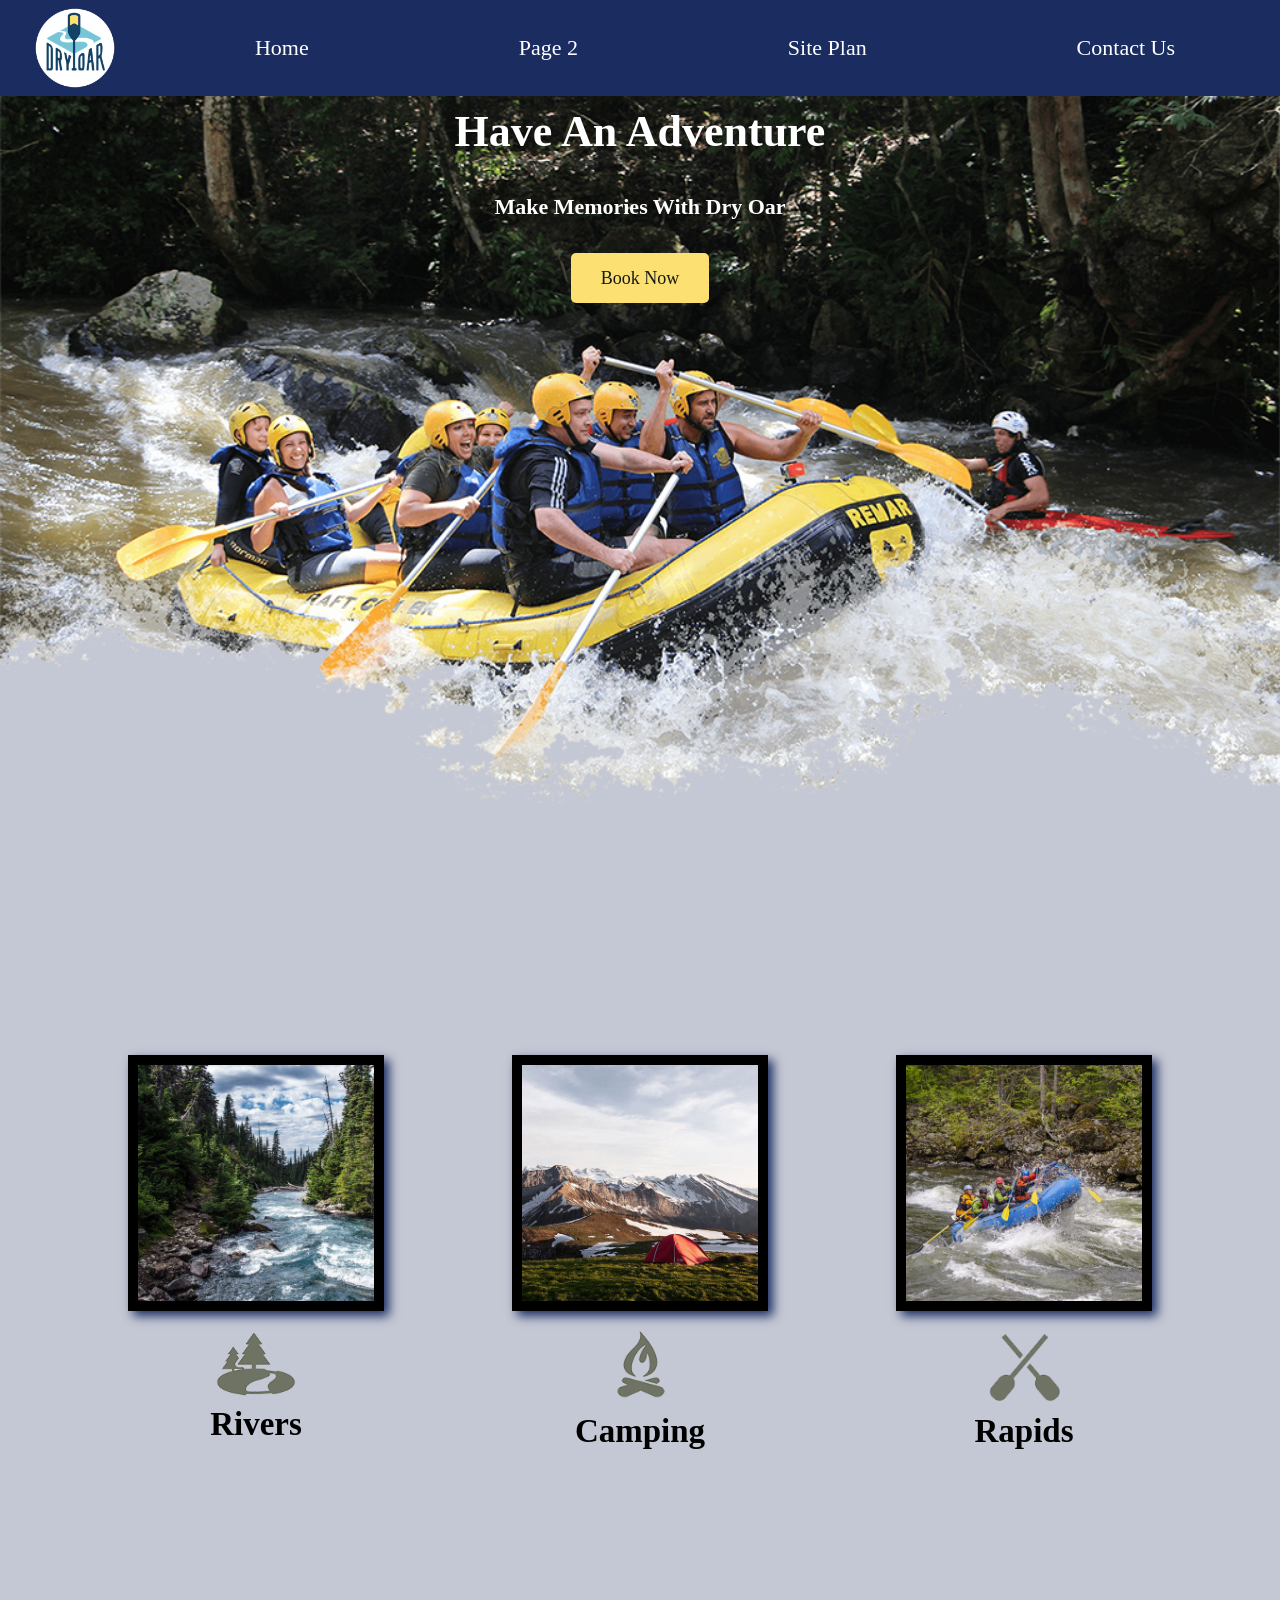
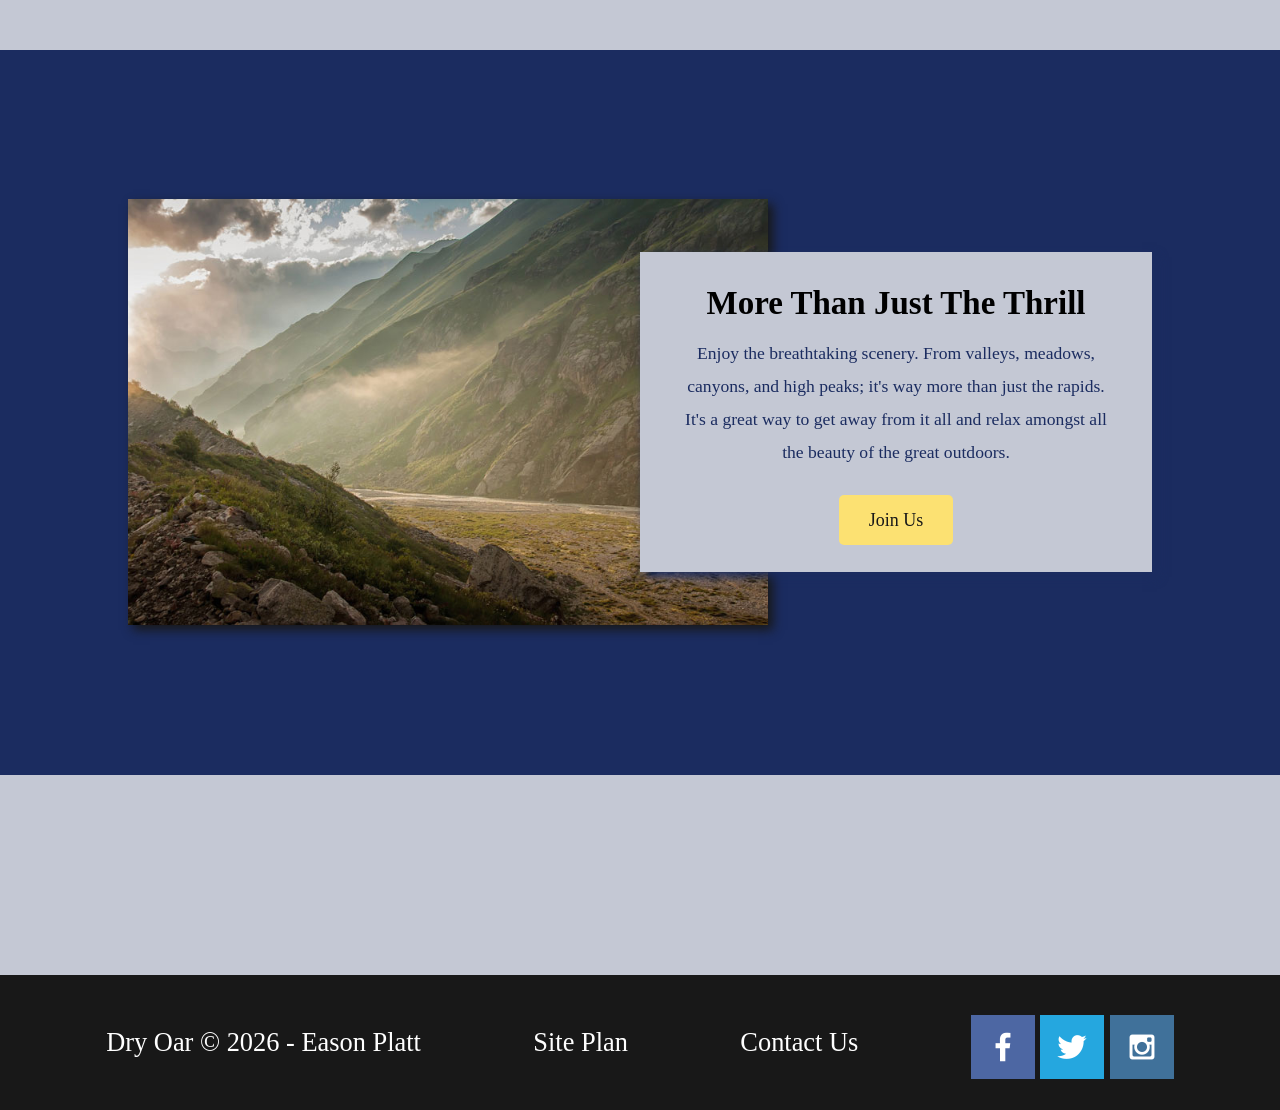
<file: wwr/index.html>
<!DOCTYPE html>
<html lang="en">

<head>
    <meta charset="UTF-8">
    <meta name="viewport" content="width=device-width, initial-scale=1.0">
    <title>Dry Oar Rafting | Home</title>
    <link rel="stylesheet" href="styles/style.css">
</head>

<body>
    <div id="content">
    <header>
        <a id="logo_link" href="index.html">
            <img class="logo" src="images/logo.png" alt="Dry Oar Logo">
        </a>
        <nav>
            <a href="index.html">Home</a>
            <a href="#">Page 2</a>
            <a href="site-plan-rafting.html">Site Plan</a>
            <a href="contactus.html">Contact Us</a>
        </nav>
    </header>
    <div id="hero">
        <div id="hero-box">
            <img id="hero-img" src="images/hero.png" alt="people enjoying rafting">
        </div>
        <section id="hero-msg">
            <h1 class="home-title">Have An Adventure</h1>
            <h2>Make Memories With Dry Oar</h2>
            <div class="button-box">
                <a class="book" href="contactus.html">Book Now</a>
            </div>
        </section>
    </div>
    <main class="home-grid">
        <section class="rivers-card">
            <img class="card-img" src="images/rivers.jpg" alt="river in forest">
            <img class="icon" src="images/river_icon.png" alt="river icon">
            <h2>Rivers</h2>
        </section>
        <section class="camping-card">
            <img class="card-img" src="images/camping.jpg" alt="tent in mountains">
            <img class="icon" src="images/fire_icon.png" alt="fire icon">
            <h2>Camping</h2>
        </section>
        <section class="rapids-card">
            <img class="card-img" src="images/rapids.jpg" alt="rafting boat">
            <img class="icon" src="images/oars.png" alt="oars icon">
            <h2>Rapids</h2>
        </section>
        <div id="background"></div>
        <img class="mountains" src="images/mountains.jpg" alt="Misty mountains">
        <section class="msg">
            <h2>More Than Just The Thrill</h2>
            <p>Enjoy the breathtaking scenery. From valleys, meadows, canyons, and high peaks; it's way more than just
                the rapids. It's a great way to get away from it all and relax amongst all the beauty of the great
                outdoors. </p>
            <a class='join' href="rivers.html">Join Us</a>
        </section>
    </main>
    <footer>
        <p>Dry Oar &copy; 2026 - Eason Platt</p>
        <p><a href="site-plan-rafting.html">Site Plan</a></p>
        <p><a href="contactus.html">Contact Us</a></p>
        <div class="social">
            <a href="https://facebook.com" target="_blank">
                <img src="images/facebook.png" alt="fb icon">
            </a>
            <a href="https://twitter.com" target="_blank">
                <img src="images/twitter.png" alt="twitter icon">
            </a>
            <a href="https://instagram.com" target="_blank">
                <img src="images/instagram.png" alt="instagram icon">
            </a>
        </div>
    </footer>
    </div>
</body>

</html>
</file>
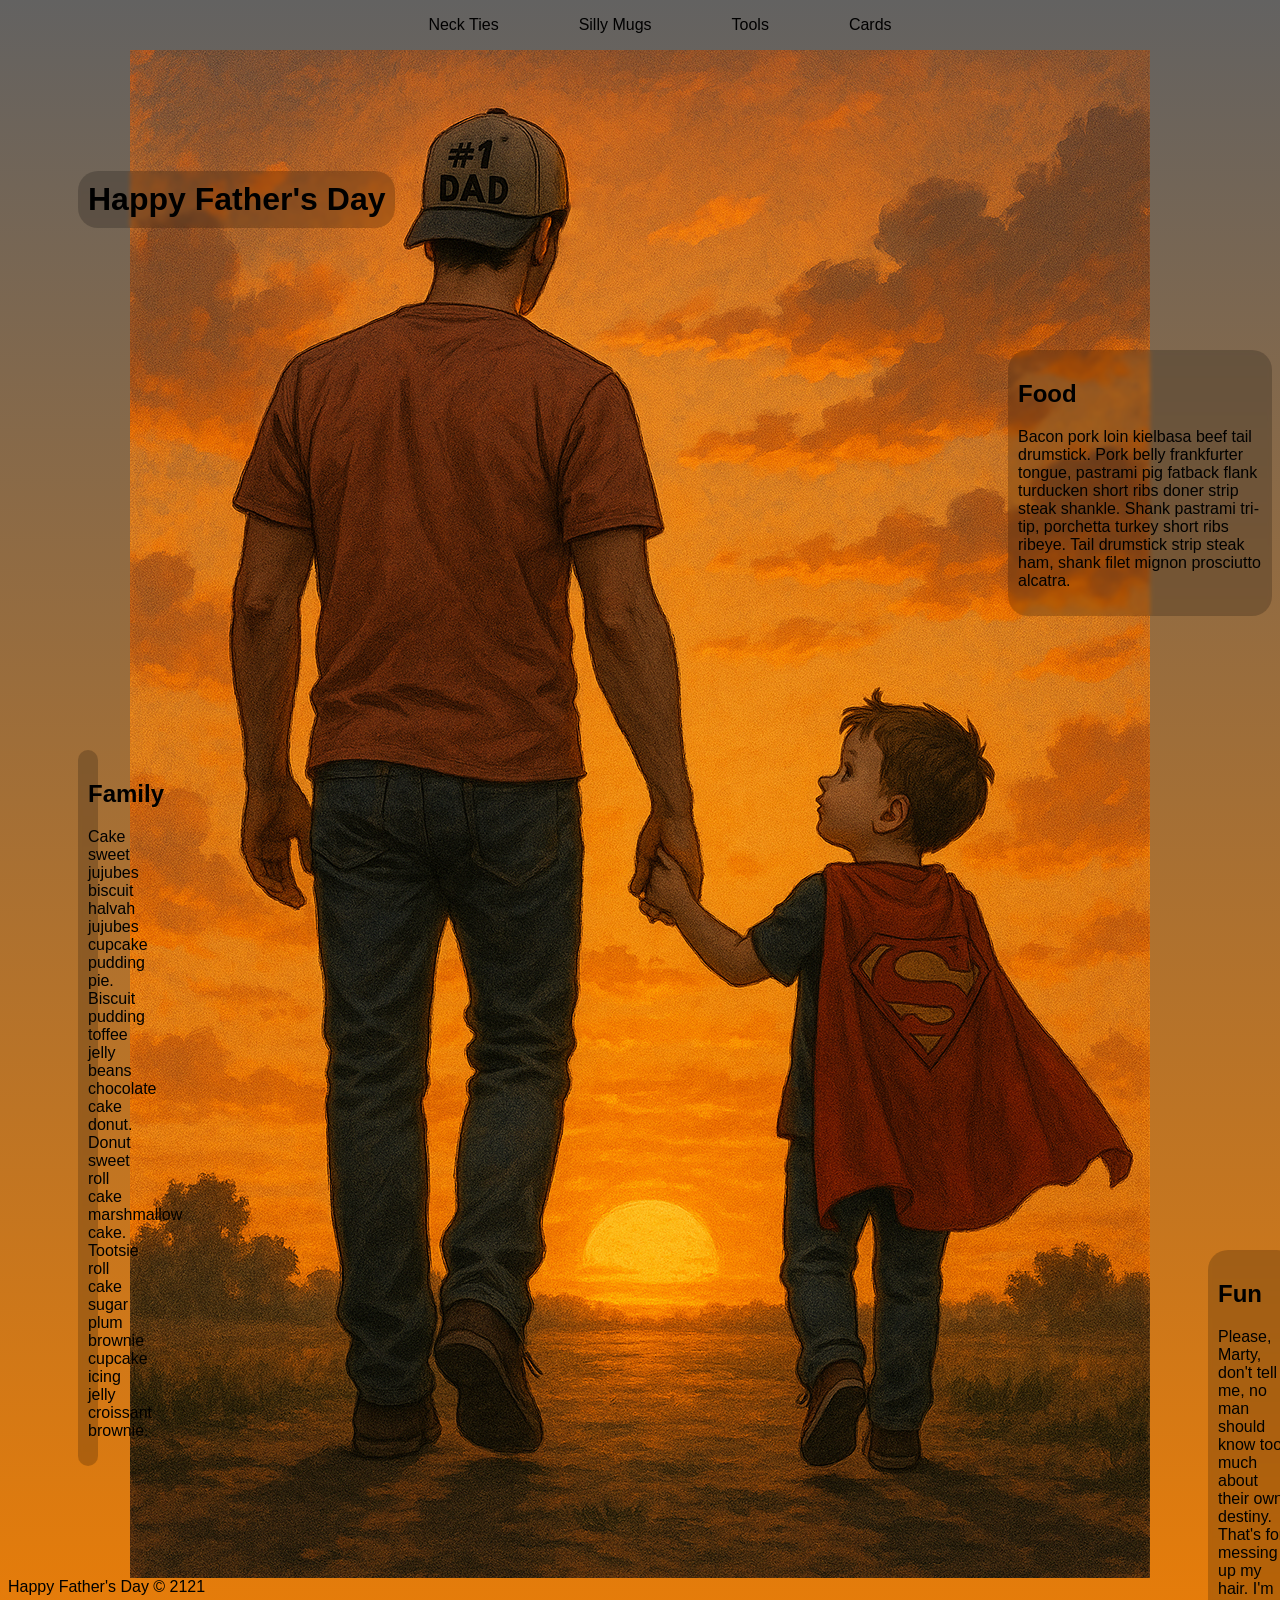
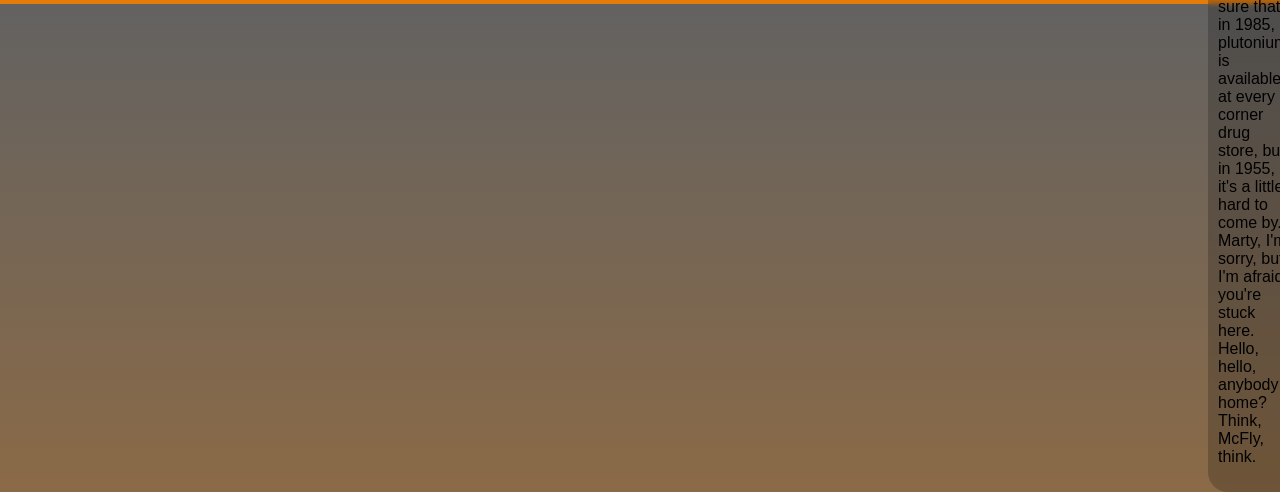
<file: ice/fathersday/index.html>
<!DOCTYPE html>
<html lang="en">

<head>
    <meta charset="UTF-8">
    <meta name="viewport" content="width=device-width, initial-scale=1.0">
    <title>Father's Day Page</title>
    <link rel="stylesheet" href="styles/styles.css">
</head>

<body>
    <div id="wrapper">
        <header>
            <nav>
                <ul>
                    <li>Neck Ties</li>
                    <li>Silly Mugs</li>
                    <li>Tools</li>
                    <li>Cards</li>
                </ul>
            </nav>
        </header>
        <main>
            <h1>Happy Father's Day</h1>
            <img src="images/fathersday.png">
            <section>
                <h2>Food</h2>
                <p>Bacon pork loin kielbasa beef tail drumstick. Pork belly frankfurter tongue,
                     pastrami pig fatback flank turducken short ribs doner strip steak shankle.
                      Shank pastrami tri-tip, porchetta turkey short ribs ribeye. 
                      Tail drumstick strip steak ham, shank filet mignon prosciutto alcatra. </p>
            </section>
            <section>
                <h2>Family</h2>
                <p>Cake sweet jujubes biscuit halvah jujubes cupcake pudding pie. Biscuit
                    pudding toffee jelly beans chocolate cake donut. Donut sweet roll cake
                    marshmallow cake. Tootsie roll cake sugar plum brownie cupcake icing
                    jelly croissant brownie.</p>
            </section>
            <section>
                <h2>Fun</h2>
                <p>Please, Marty, don't tell me, no man should know too much about their own
                     destiny. That's for messing up my hair. I'm sure that in 1985, 
                     plutonium is available at every corner drug store, but in 1955, 
                     it's a little hard to come by. Marty, I'm sorry, but I'm afraid 
                     you're stuck here. Hello, hello, anybody home? Think, McFly, think. 
                     </p>
            </section>
        </main>
        <footer>
            Happy Father's Day &copy; 2121
        </footer>
    </div>
</body>

</html>
</file>
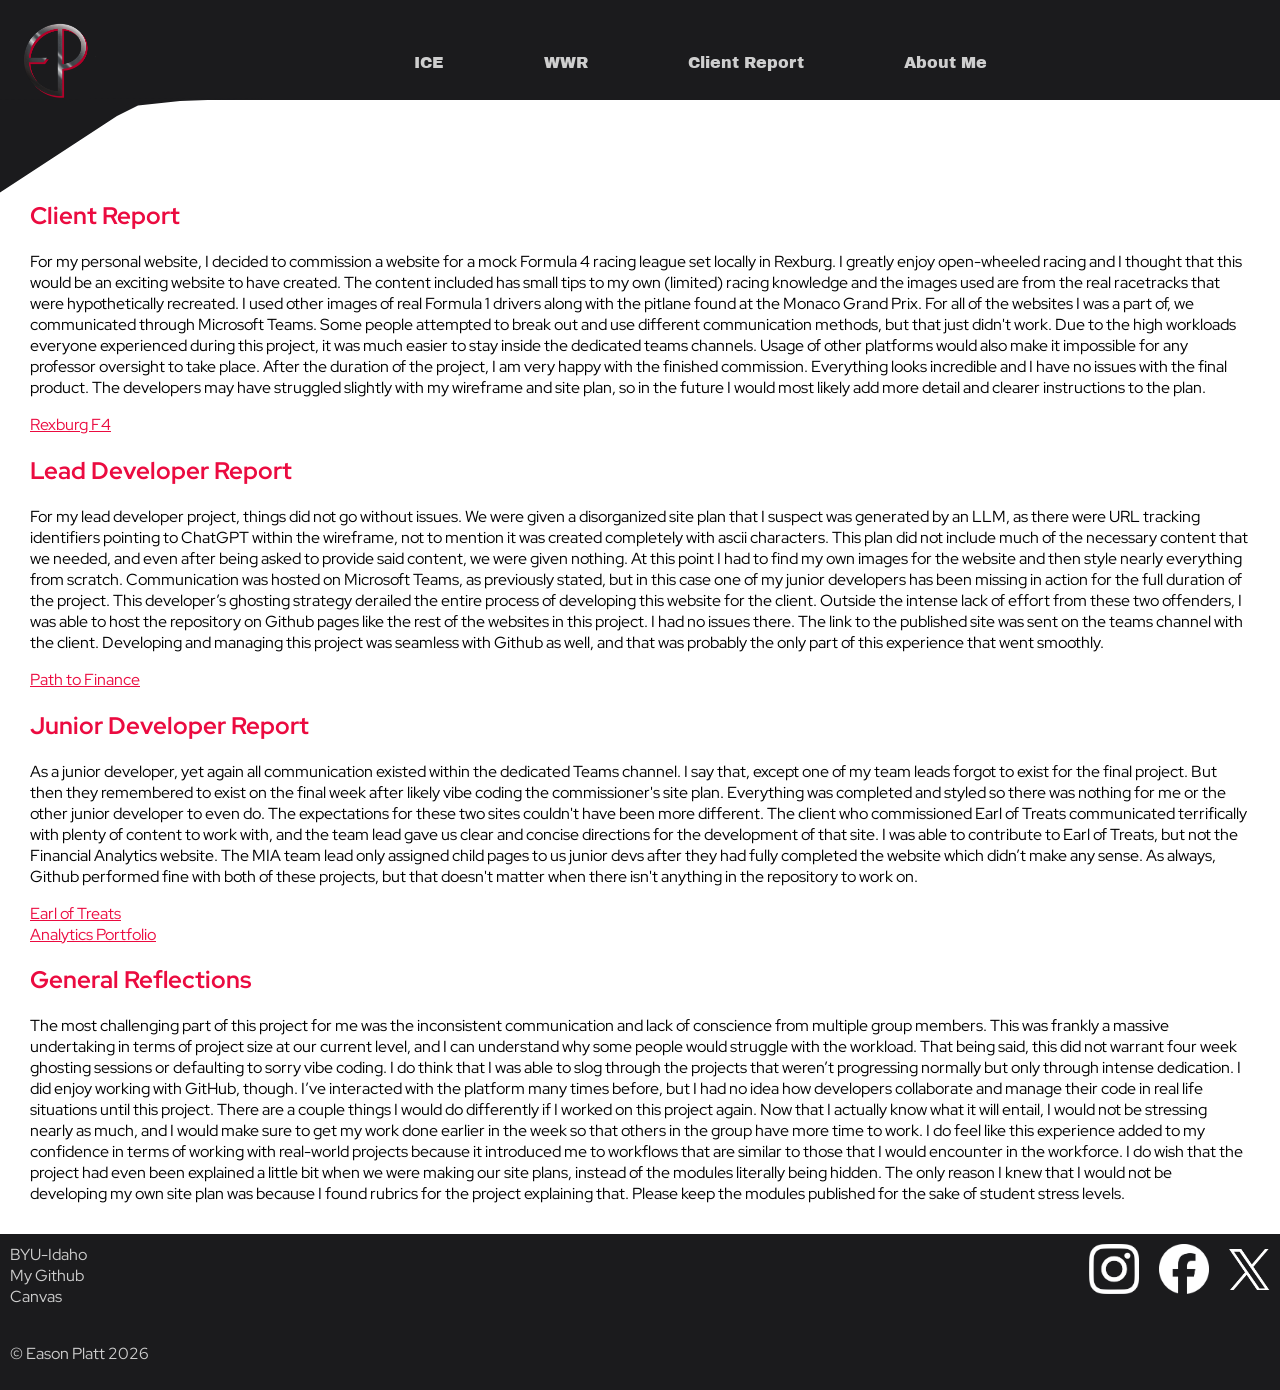
<file: client_report.html>
<!DOCTYPE html>
<html lang="en">

<head>
    <meta charset="UTF-8">
    <meta name="viewport" content="width=device-width, initial-scale=1.0">
    <title>Portal Page</title>
    <link rel="stylesheet" href="styles/style.css">

    <link rel="preconnect" href="https://fonts.googleapis.com">
    <link rel="preconnect" href="https://fonts.gstatic.com" crossorigin>
    <link
        href="https://fonts.googleapis.com/css2?family=Archivo+Black&family=Red+Hat+Display:ital,wght@0,300..900;1,300..900&display=swap"
        rel="stylesheet">
</head>

<body>
    <header class="navbar">
        <a id="logo_link" href="index.html">
            <img class="logo" src="images/eplogo_copy.png" alt="logo">
        </a>
        <nav>
            <a href="ice.html">ICE</a>
            <a href="wwr/index.html" target="_blank">WWR</a>
            <a href="client_report.html">Client Report</a>
            <a href="about.html">About Me</a>
        </nav>
    </header>
    <section class="client-report">
        <h2>
            Client Report
        </h2>

        <p>
            For my personal website, I decided to commission a website for a mock Formula 4 racing league set locally in
            Rexburg. I greatly enjoy open-wheeled racing and I thought that this would be an exciting website to have
            created. The content included has small tips to my own (limited) racing knowledge and the images used are
            from the real racetracks that were hypothetically recreated. I used other images of real Formula 1 drivers
            along with the pitlane found at the Monaco Grand Prix. For all of the websites I was a part of, we
            communicated through Microsoft Teams. Some people attempted to break out and use different communication
            methods, but that just didn't work. Due to the high workloads everyone experienced during this project, it
            was much easier to stay inside the dedicated teams channels. Usage of other platforms would also make it
            impossible for any professor oversight to take place. After the duration of the project, I am very happy
            with the finished commission. Everything looks incredible and I have no issues with the final product. The
            developers may have struggled slightly with my wireframe and site plan, so in the future I would most likely
            add more detail and clearer instructions to the plan.

        </p>

        <a class="github-pages-link" href="https://aqmartin03.github.io/wdd130-platt/" target="_blank">Rexburg F4</a>

        <h2>
            Lead Developer Report
        </h2>

        <p>
            For my lead developer project, things did not go without issues. We were given a disorganized site plan that
            I suspect was generated by an LLM, as there were URL tracking identifiers pointing to ChatGPT within the
            wireframe, not to mention it was created completely with ascii characters. This plan did not include much of
            the necessary content that we needed, and even after being asked to provide said content, we were given
            nothing. At this point I had to find my own images for the website and then style nearly everything from
            scratch. Communication was hosted on Microsoft Teams, as previously stated, but in this case one of my
            junior developers has been missing in action for the full duration of the project. This developer’s ghosting
            strategy derailed the entire process of developing this website for the client.
            Outside the intense lack of effort from these two offenders, I was able to host the repository on Github
            pages like the rest of the websites in this project. I had no issues there. The link to the published site
            was sent on the teams channel with the client. Developing and managing this project was seamless with Github
            as well, and that was probably the only part of this experience that went smoothly.

        </p>

        <a class="github-pages-link" href="https://eason-platt.github.io/wdd130-judy/" target="_blank">Path to
            Finance</a>

        <h2>
            Junior Developer Report
        </h2>

        <p>
            As a junior developer, yet again all communication existed within the dedicated Teams channel. I say that,
            except one of my team leads forgot to exist for the final project. But then they remembered to exist on the
            final week after likely vibe coding the commissioner's site plan. Everything was completed and styled so
            there was nothing for me or the other junior developer to even do. The expectations for these two sites
            couldn't have been more different. The client who commissioned Earl of Treats communicated terrifically with
            plenty of content to work with, and the team lead gave us clear and concise directions for the development
            of that site. I was able to contribute to Earl of Treats, but not the Financial Analytics website. The MIA
            team lead only assigned child pages to us junior devs after they had fully completed the website which
            didn’t make any sense. As always, Github performed fine with both of these projects, but that doesn't matter
            when there isn't anything in the repository to work on.

        </p>

        <a class="github-pages-link" href="https://keaganmorgan.github.io/wdd130-hale/" target="_blank">Earl of
            Treats</a>
        <br>
        <a class="github-pages-link" href="https://soldiersimons-sketch.github.io/wdd130-saule/"
            target="_blank">Analytics Portfolio</a>

        <h2>
            General Reflections
        </h2>

        <p>
            The most challenging part of this project for me was the inconsistent communication and lack of conscience
            from multiple group members. This was frankly a massive undertaking in terms of project size at our current
            level, and I can understand why some people would struggle with the workload. That being said, this did not
            warrant four week ghosting sessions or defaulting to sorry vibe coding. I do think that I was able to slog
            through the projects that weren’t progressing normally but only through intense dedication. I did enjoy
            working with GitHub, though. I’ve interacted with the platform many times before, but I had no idea how
            developers collaborate and manage their code in real life situations until this project. There are a couple
            things I would do differently if I worked on this project again. Now that I actually know what it will
            entail, I would not be stressing nearly as much, and I would make sure to get my work done earlier in the
            week so that others in the group have more time to work. I do feel like this experience added to my
            confidence in terms of working with real-world projects because it introduced me to workflows that are
            similar to those that I would encounter in the workforce. I do wish that the project had even been explained
            a little bit when we were making our site plans, instead of the modules literally being hidden. The only
            reason I knew that I would not be developing my own site plan was because I found rubrics for the project
            explaining that. Please keep the modules published for the sake of student stress levels.

        </p>
    </section>
    <footer>
        <div class="school-links">
            <a href="https://www.byui.edu" target="_blank">BYU-Idaho</a>
            <a href="https://github.com/eason-platt/" target="_blank">My Github</a>
            <a href="https://byui.instructure.com" target="_blank">Canvas</a>
        </div>
        <div class="social-links">
            <a class="social-media" href="https://www.instagram.com" target="_blank">
                <img id="instagram" src="images/instagram-white.png" alt="instagram">
            </a>
            <a class="social-media" href="https://www.facebook.com" target="_blank">
                <img id="facebook" src="images/facebook.png" alt="facebook">
            </a>
            <a class="social-media" href="https://www.x.com" target="_blank">
                <img id="x" src="images/x-logo-white.png" alt="x">
            </a>
        </div>
        <div class="copyright">
            <p> &copy; Eason Platt 2026</p>
        </div>
    </footer>
</body>

</html>
</file>
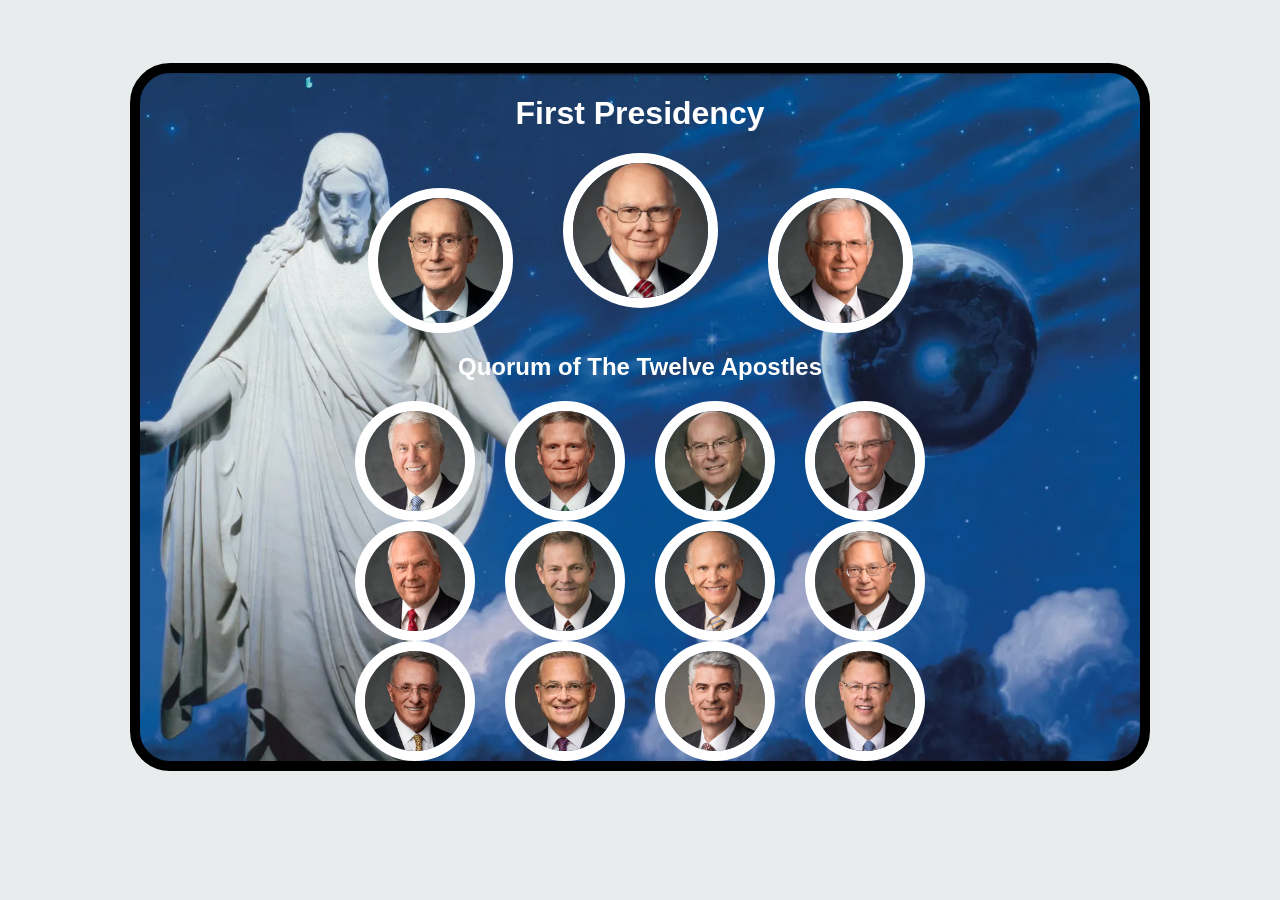
<file: ice/apostle_spotlight/apostles.html>
<!DOCTYPE html>
<html lang="en">

<head>
    <meta charset="UTF-8">
    <meta name="viewport" content="width=device-width, initial-scale=1.0">
    <title>Apostles Spotlights</title>
    <style>
        body {
            background-color: #e8eced;
            font-family: Arial, Helvetica, sans-serif;
        }

        .card {
            text-align: center;
            background-image: url(images/christus.webp);
            background-size: cover;
            background-repeat: no-repeat;
            background-position: center;
            color: white;
            border: 10px solid black;
            border-radius: 40px;
            margin: 5% auto;
            max-width: 1000px;
        }

        .layout-grid {
            display: grid;
            grid-template-columns: 1fr 3fr 1fr;
        }

        .presidency-grid {
            display: grid;
            grid-template-columns: repeat(3, 1fr);
            grid-template-rows: 1fr;
            grid-column: 2/3;
            justify-items: center;
            height: 180px;
        }

        .quorum-grid {
            display: grid;
            grid-template-columns: repeat(4, 1fr);
            grid-template-rows: repeat(3, 1fr);
            grid-column: 2/3;
            justify-items: center;
        }

        .portrait {
            border: 10px solid white;
            border-radius: 50%;
            aspect-ratio: 1/1;
            object-fit: cover;
            width: 100%;
            max-width: 100px;
        }

        .portrait:hover {
            border-color: gold
        }

        .presidency {
            max-width: 125px;
            align-self: end;
        }

        .prophet {
            max-width: 135px;
            align-self: start;
        }

        h2 {
            grid-column: 1/4;
        }

    </style>
</head>

<body>
    <div class="card">
        <h1>First Presidency</h1>
        <div class="layout-grid">
            <div class="presidency-grid">
                <img class="presidency portrait" src="images/eyring.webp" alt="Henry B. Eyring">
                <img class="prophet portrait" src="images/oaks.webp" alt="Dallin H. Oaks">
                <img class="presidency portrait" src="images/christofferson.webp" alt="Christofferson">
            </div>
            <h2>Quorum of The Twelve Apostles</h2>
            <div class="quorum-grid">
                <img class="portrait" src="images/uchtdorf.webp" alt="Uchtdorf">
                <img class="portrait" src="images/bednar.webp" alt="Uchtdorf">
                <img class="portrait" src="images/cook.webp" alt="Uchtdorf">
                <img class="portrait" src="images/anderson.webp" alt="Uchtdorf">
                <img class="portrait" src="images/rasband.webp" alt="Uchtdorf">
                <img class="portrait" src="images/stevenson.webp" alt="Uchtdorf">
                <img class="portrait" src="images/renlund.webp" alt="Uchtdorf">
                <img class="portrait" src="images/gong.webp" alt="Uchtdorf">
                <img class="portrait" src="images/soares.webp" alt="Uchtdorf">
                <img class="portrait" src="images/kearon.webp" alt="Uchtdorf">
                <img class="portrait" src="images/causse.webp" alt="Uchtdorf">
                <img class="portrait" src="images/gilbert.webp" alt="Uchtdorf">
            </div>
        </div>
    </div>
</body>

</html>
</file>
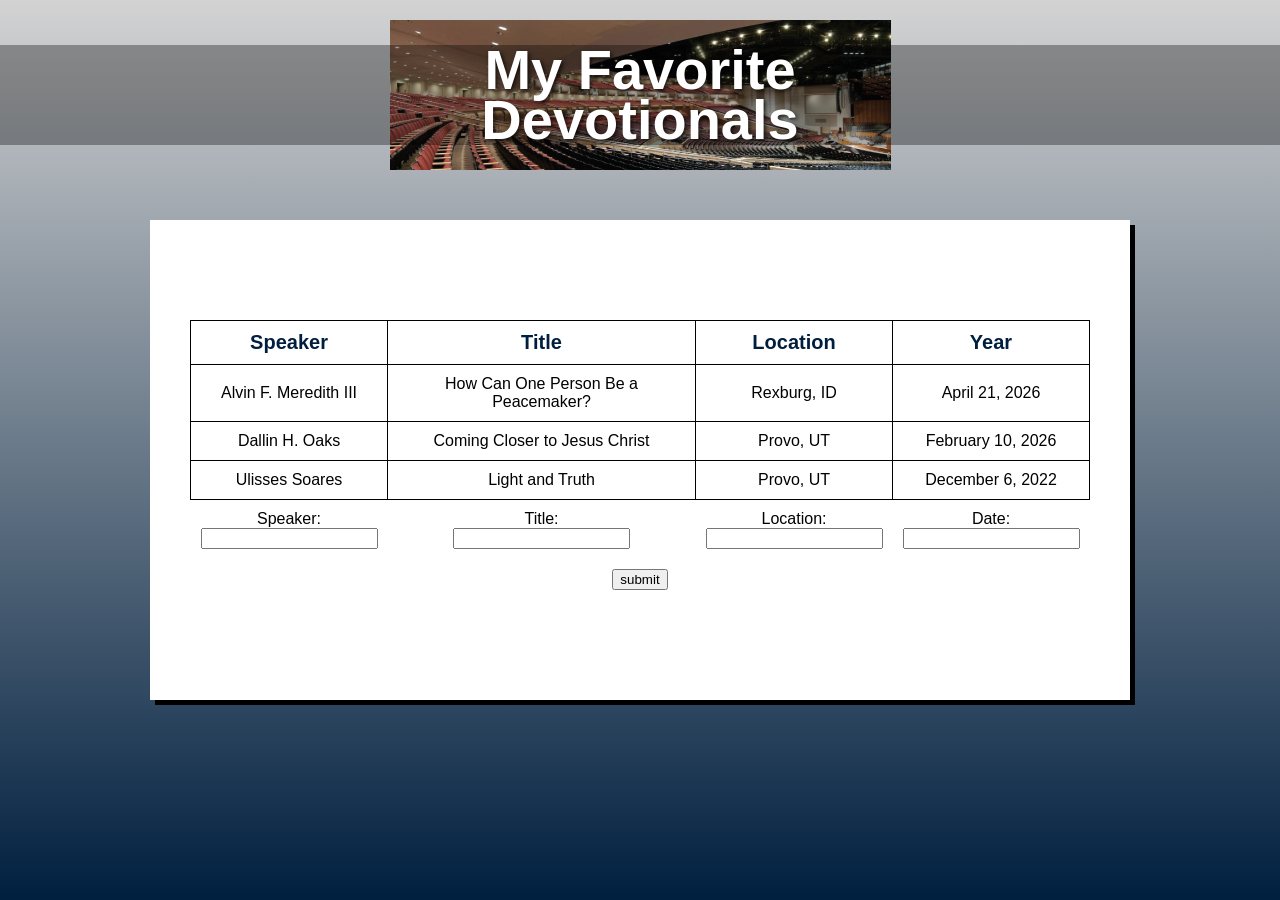
<file: ice/favorite_devo/favdevo.html>
<!DOCTYPE html>
<html lang="en">

<head>
  <meta charset="UTF-8" />
  <meta name="viewport" content="width=device-width, initial-scale=1.0" />
  <title>My Favorite Devotionals</title>
  <link rel="stylesheet" href="styles/styles.css" />
</head>

<body>
  <div class="container">
    <header class="header">
      <div class="header-image">
        <h1>My Favorite<br>Devotionals</h1>
      </div>
    </header>
    <main>
      <div class="content-box">
        <form id="devotional-form">
          <table>
            <thead>
              <tr>
                <th>Speaker</th>
                <th>Title</th>
                <th>Location</th>
                <th>Year</th>
              </tr>
            </thead>
            <tbody>
              <tr>
                <td>Alvin F. Meredith III</td>
                <td>How Can One Person Be a Peacemaker?</td>
                <td>Rexburg, ID</td>
                <td>April 21, 2026</td>
              </tr>
              <tr>
                <td>Dallin H. Oaks</td>
                <td>Coming Closer to Jesus Christ</td>
                <td>Provo, UT</td>
                <td>February 10, 2026</td>
              </tr>
              <tr>
                <td>Ulisses Soares</td>
                <td>Light and Truth</td>
                <td>Provo, UT</td>
                <td>December 6, 2022</td>
              </tr>
            </tbody>
            <tfoot>
              <tr class="input-row">
                <td>
                  <label for="speaker">Speaker:</label><br>
                  <input type="text" id="speaker" name="speaker"><br>
                </td>
                <td>
                  <label for="title">Title:</label><br>
                  <input type="text" id="title" name="title"><br>
                </td>
                <td>
                  <label for="location">Location:</label><br>
                  <input type="text" id="location" name="location"><br>
                </td>
                <td>
                  <label for="date">Date:</label><br>
                  <input type="text" id="date" name="date"><br>
                </td>
              </tr>
              <tr class="submit-row">
                <td colspan="4">
                  <input type="submit" value="submit">
                </td>
              </tr>
            </tfoot>
          </table>
        </form>
      </div>
    </main>
  </div>
</body>

</html>
</file>
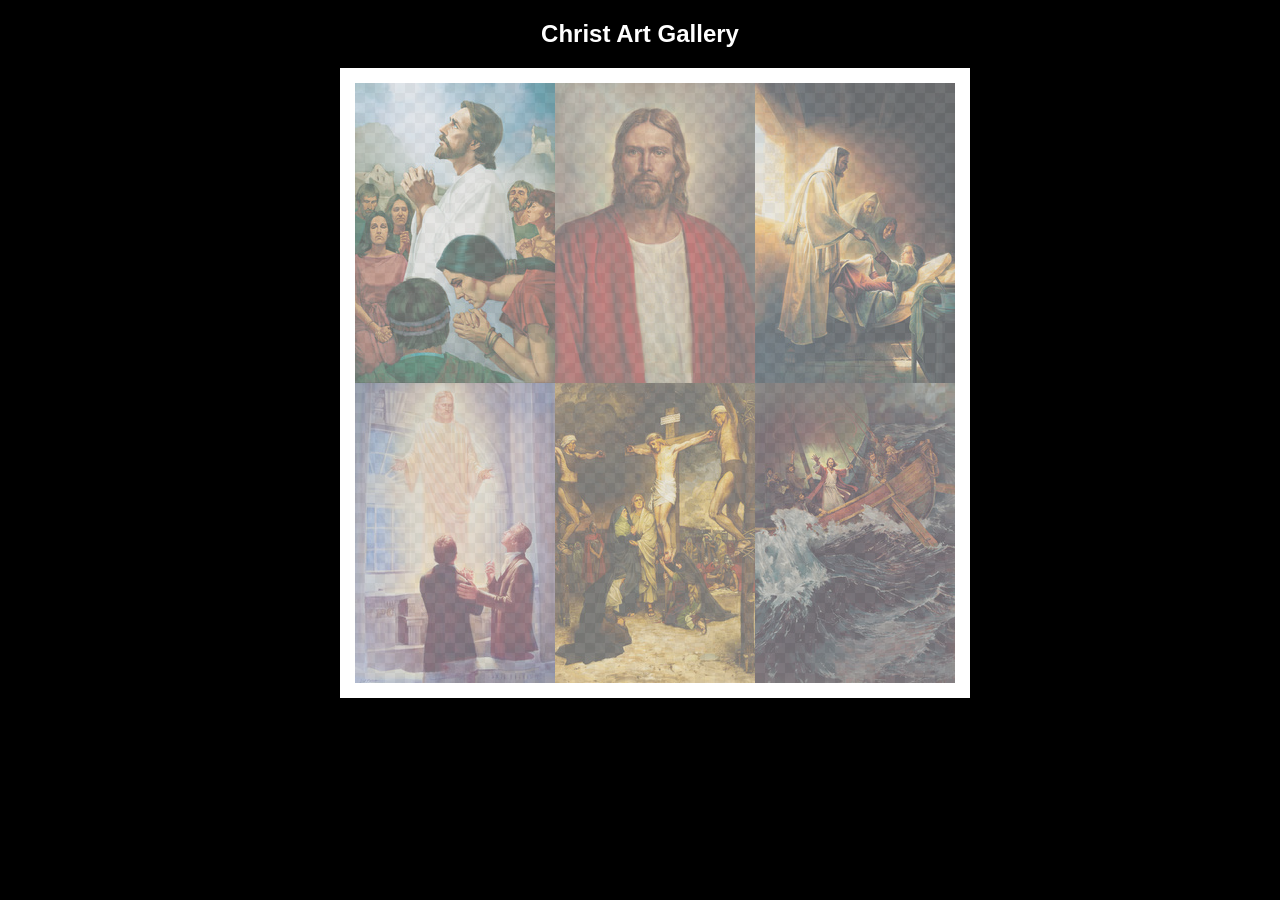
<file: ice/gallery/gallery.html>
<!DOCTYPE html>
<html lang="en">
<head>
    <meta charset="UTF-8">
    <meta name="viewport" content="width=device-width, initial-scale=1.0">
    <title>Images of Christ</title>
    <style>
        body {
            background: black;
        }
        #wrapper{
            width: 600px;
            margin: 0 auto;
        }
        nav {
            color: white;
            text-align: center;
            font-family: Haettenschweiler, 'Arial Narrow Bold', sans-serif;
        }
        #gallery{
            display: grid;
            grid-template-columns: 200px 200px 200px;
            border: 15px solid rgb(255, 255, 255);
            width: 100%;
            background-color: #ddd;
            background-image:
                linear-gradient(45deg, #ccc 26%, transparent 26%), 
                linear-gradient(135deg, #ccc 26%, transparent 26%),
                linear-gradient(45deg, transparent 75%, #ccc 75%),
                linear-gradient(135deg, transparent 75%, #ccc 75%);
            background-size: 20px 20px; /* Must be a square */
            background-position: 0 0, 10px 0, 10px -10px, 0px 10px; 
            
        }
        #gallery a {
            cursor: url('images/christus.png'), pointer;
        }
        #gallery img {
            /* make a thumbnail of the image that is 200x300 
               instead of using width and height here to help the page load faster */
            opacity:50%;
            display:block;
        }
        #gallery img:hover{
            opacity: 100%;
        }
    </style>
</head>
<body>
    <div id="wrapper">
        <nav>
            <h1>Christ Art Gallery</h1>
        </nav>
        <main>
            <div id="gallery">
                <a href="images/big/img1.jpg"><img src="images/small/img1.jpg" alt="Christ praying with the Nephites" ></a>
                <a href="images/big/img2.jpg"><img src="images/small/img2.jpg" alt="Jesus the Christ" ></a>
                <a href="images/big/img3.jpg"><img src="images/small/img3.jpg" alt="Jesus Raising the Daughter of Jairus" ></a>
                <a href="images/big/img4.jpg"><img src="images/small/img4.jpg" alt="The Lord Appears in the Kirtland Temple" ></a>
                <a href="images/big/img5.jpg"><img src="images/small/img5.jpg" alt="Crucifixion of Jesus Christ" ></a>
                <a href="images/big/img6.jpg"><img src="images/small/img6.jpg" alt="Jesus Calms the Storm" ></a>
            </div>
        </main>
    </div>
</body>
</html>
</file>
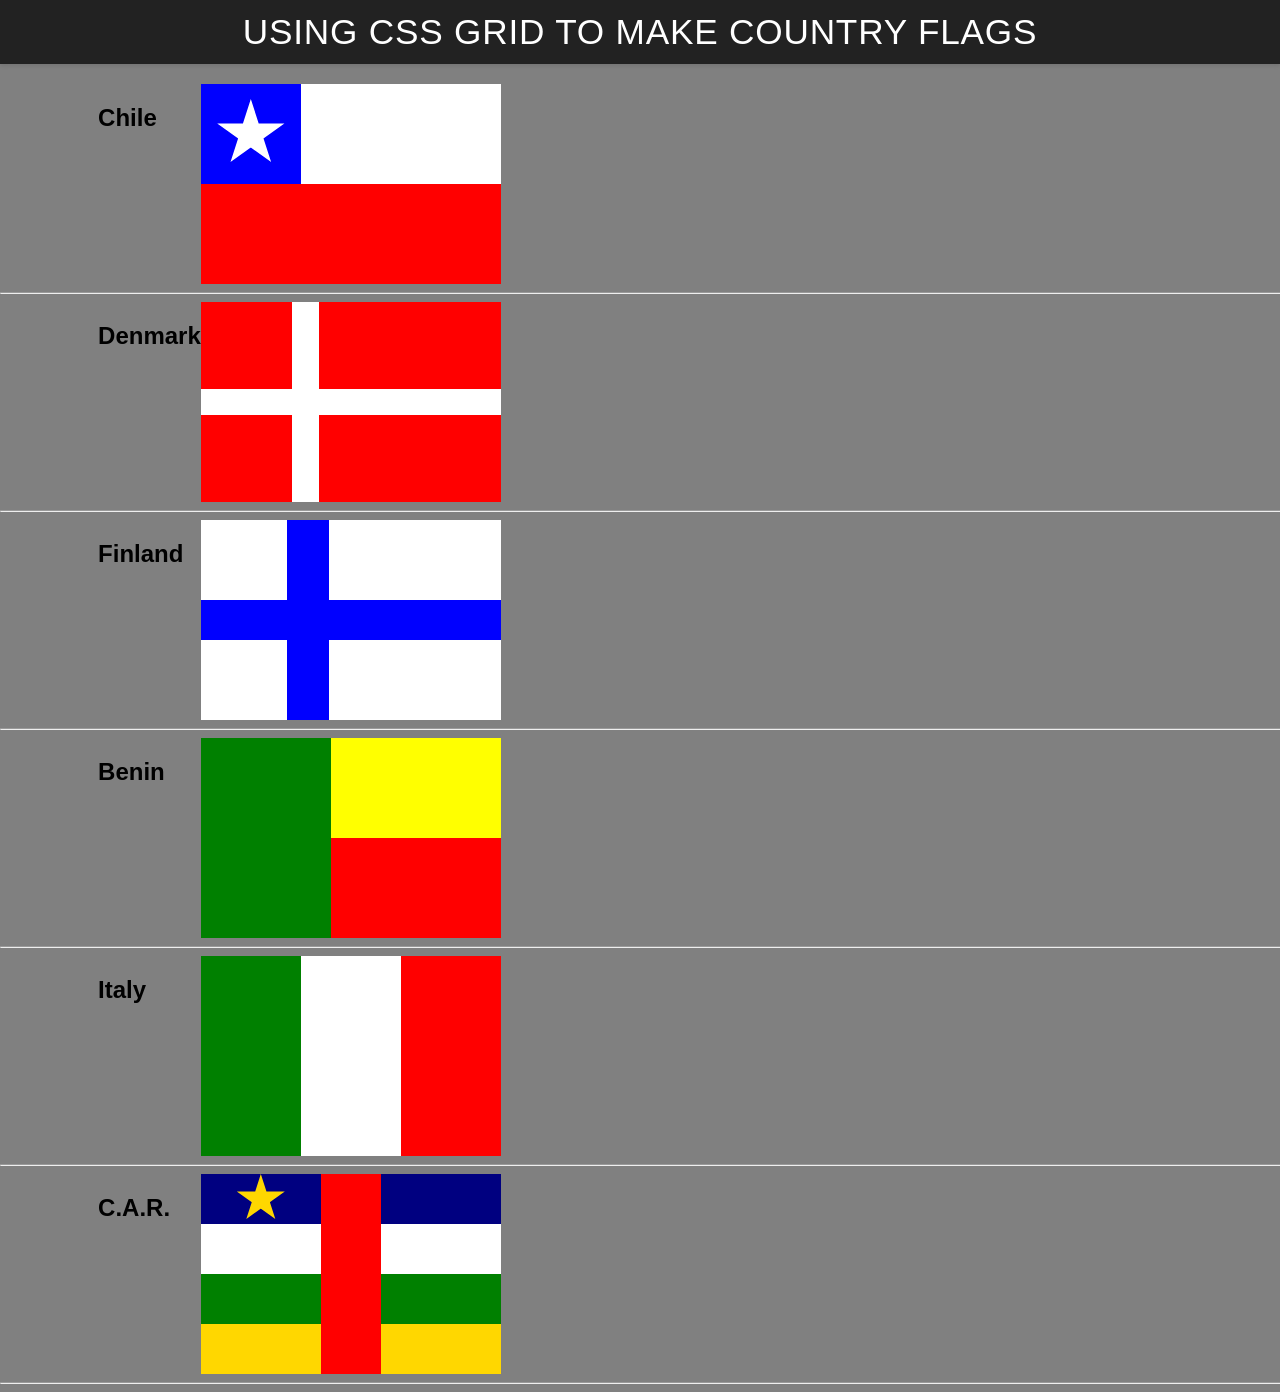
<file: ice/grid_flags/flags.html>
<!DOCTYPE html>
<html lang="en">

<head>
    <meta charset="UTF-8">
    <meta name="viewport" content="width=device-width, initial-scale=1.0">
    <title>Flag</title>
    <style>
        body {
            margin: 0;
            font-family: 'Helvetica Neue', sans-serif;
            background-color: gray;
        }

        header {
            background-color: #222;
            color: #fff;
            padding: 0.75rem 1.5rem;
            display: flex;
            align-items: center;
            justify-content: center;
            font-size: 1.1rem;
            letter-spacing: 0.05rem;
            text-transform: uppercase;
            box-shadow: 0 2px 4px rgba(0, 0, 0, 0.1);
        }

        header h1 {
            margin: 0;
            font-weight: 400;
        }
        main {
            display: grid;
            grid-template-columns: .1fr .1fr 1fr .1fr;
            margin-top: 20px;
        }
        hr {
            width: 100%;
            grid-column: 1 / 5;
        }
        h2 {
            grid-column: 2/3;
        }

        #blue {
            background: blue;
            grid-column: 1 / 2;
            display: grid;
            align-items: center;
            justify-items: center;
        }

        #white {
            background: white;
            grid-column: 2 / 4;
        }

        #red {
            background: red;
            grid-column: 1 / 4;
        }

        #chile {
            display: grid;
            grid-template-columns: 1fr 1fr 1fr;
            grid-template-rows: 1fr 1fr;
            height: 200px;
            width: 300px;
        }

        .star {
            width: 70px;
            aspect-ratio: 1;
            background: white;
            clip-path: polygon(50% 0, 79% 90%, 2% 35%, 98% 35%, 21% 90%);
        }

        #denmark {
            background-color: white;
            height: 200px;
            width: 300px;
            display: grid;
            grid-template-columns: 1fr 0.3fr 2fr;
            grid-template-rows: 1fr 0.3fr 1fr;
        }

        #dred1 {
            background-color: red;
            grid-column: 1/2;
        }

        #dred2 {
            background-color: red;
            grid-column: 3/4;
        }

        #dred3 {
            background-color: red;
            grid-column: 1/2;
            grid-row: 3/4;
        }

        #dred4 {
            background-color: red;
            grid-column: 3/4;
            grid-row: 3/4;
        }

        #finland {
            background-color: blue;
            height: 200px;
            width: 300px;
            display: grid;
            grid-template-columns: 1fr 0.5fr 2fr;
            grid-template-rows: 1fr 0.5fr 1fr;
        }

        #fwhite1 {
            background-color: white;
            grid-column: 1/2;
        }

        #fwhite2 {
            background-color: white;
            grid-column: 3/4;
        }

        #fwhite3 {
            background-color: white;
            grid-column: 1/2;
            grid-row: 3/4;
        }

        #fwhite4 {
            background-color: white;
            grid-column: 3/4;
            grid-row: 3/4;
        }

        #benin {
            height: 200px;
            width: 300px;
            display: grid;
            grid-template-columns: 1fr 1.3fr;
            grid-template-rows: 1fr 1fr;
        }

        #bgreen {
            background-color: green;
            grid-column: 1/2;
            grid-row: 1/3;
        }

        #byellow {
            background-color: yellow;
            grid-column: 2/3;
            grid-row: 1/2;
        }

        #bred {
            background-color: red;
            grid-column: 2/3;
            grid-row: 2/3;
        }

        #italy {
            background-color: white;
            height: 200px;
            width: 300px;
            display: grid;
            grid-template-columns: repeat(3, 1fr);
        }

        #igreen {
            background-color: green;
            grid-column: 1/2;
        }

        #ired {
            background-color: red;
            grid-column: 3/4;
        }

        #car {
            background-color: red;
            height: 200px;
            width: 300px;
            display: grid;
            grid-template-columns: 1fr 0.5fr 1fr;
            grid-template-rows: repeat(4, 1fr);
        }

        #cblue1 {
            background-color: navy;
            grid-column: 1/2;
            grid-row: 1/2;
            display: flex;
            justify-content: center;
        }

        #cblue2 {
            background-color: navy;
            grid-column: 3/4;
            grid-row: 1/2;
        }

        #cwhite1 {
            background-color: white;
            grid-column: 1/2;
            grid-row: 2/3;
        }

        #cwhite2 {
            background-color: white;
            grid-column: 3/4;
            grid-row: 2/3;
        }

        #cgreen1 {
            background-color: green;
            grid-column: 1/2;
            grid-row: 3/4;
        }

        #cgreen2 {
            background-color: green;
            grid-column: 3/4;
            grid-row: 3/4;
        }

        #cyellow1 {
            background-color: gold;
            grid-column: 1/2;
            grid-row: 4/5;
        }

        #cyellow2 {
            background-color: gold;
            grid-column: 3/4;
            grid-row: 4/5;
        }

        #carstar {
            width: 50px;
            aspect-ratio: 1;
            background: gold;
            clip-path: polygon(50% 0, 79% 90%, 2% 35%, 98% 35%, 21% 90%);
        }

    </style>
</head>

<body>
    <header>
        <h1>Using CSS Grid to make Country Flags</h1>
    </header>
    <main>
        <h2>Chile</h2>
        <div id="chile">
            <div id="blue">
                <div class="star"></div>
            </div>
            <div id="white"></div>
            <div id="red"></div>
        </div>
        <hr>

        <h2>Denmark</h2>
        <div id="denmark">
            <div id="dred1"></div>
            <div id="dred2"></div>
            <div id="dred3"></div>
            <div id="dred4"></div>
        </div>
        <hr>

        <h2>Finland</h2>
        <div id="finland">
            <div id="fwhite1"></div>
            <div id="fwhite2"></div>
            <div id="fwhite3"></div>
            <div id="fwhite4"></div>
        </div>
        <hr>

        <h2>Benin</h2>
        <div id="benin">
            <div id="bgreen"></div>
            <div id="byellow"></div>
            <div id="bred"></div>
        </div>
        <hr>

        <h2>Italy</h2>
        <div id="italy">
            <div id="igreen"></div>
            <div id="ired"></div>
        </div>
        <hr>

        <h2>C.A.R.</h2>
        <div id="car">
            <div id="cblue1">
                <div id="carstar"></div>
            </div>
            <div id="cblue2"></div>
            <div id="cwhite1"></div>
            <div id="cwhite2"></div>
            <div id="cgreen1"></div>
            <div id="cgreen2"></div>
            <div id="cyellow1"></div>
            <div id="cyellow2"></div>
        </div>
        <hr>
    </main>
</body>

</html>
</file>
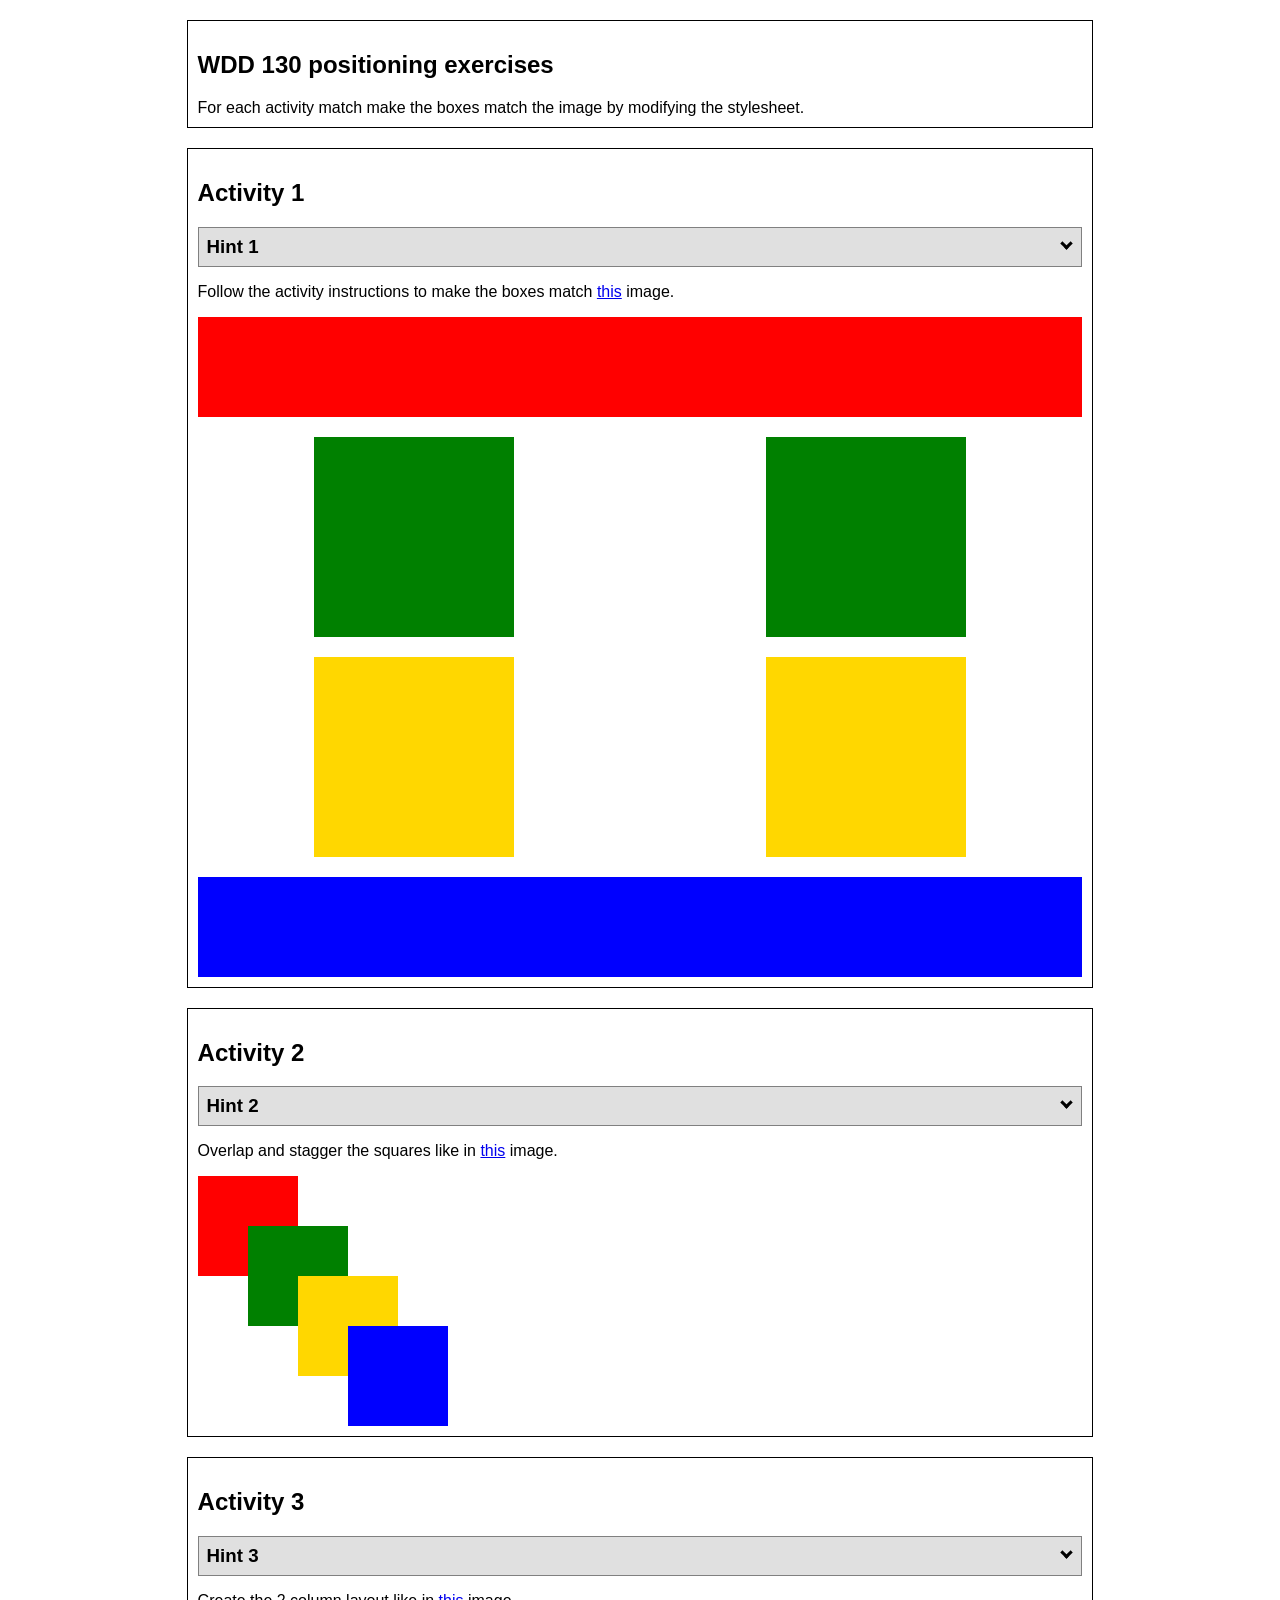
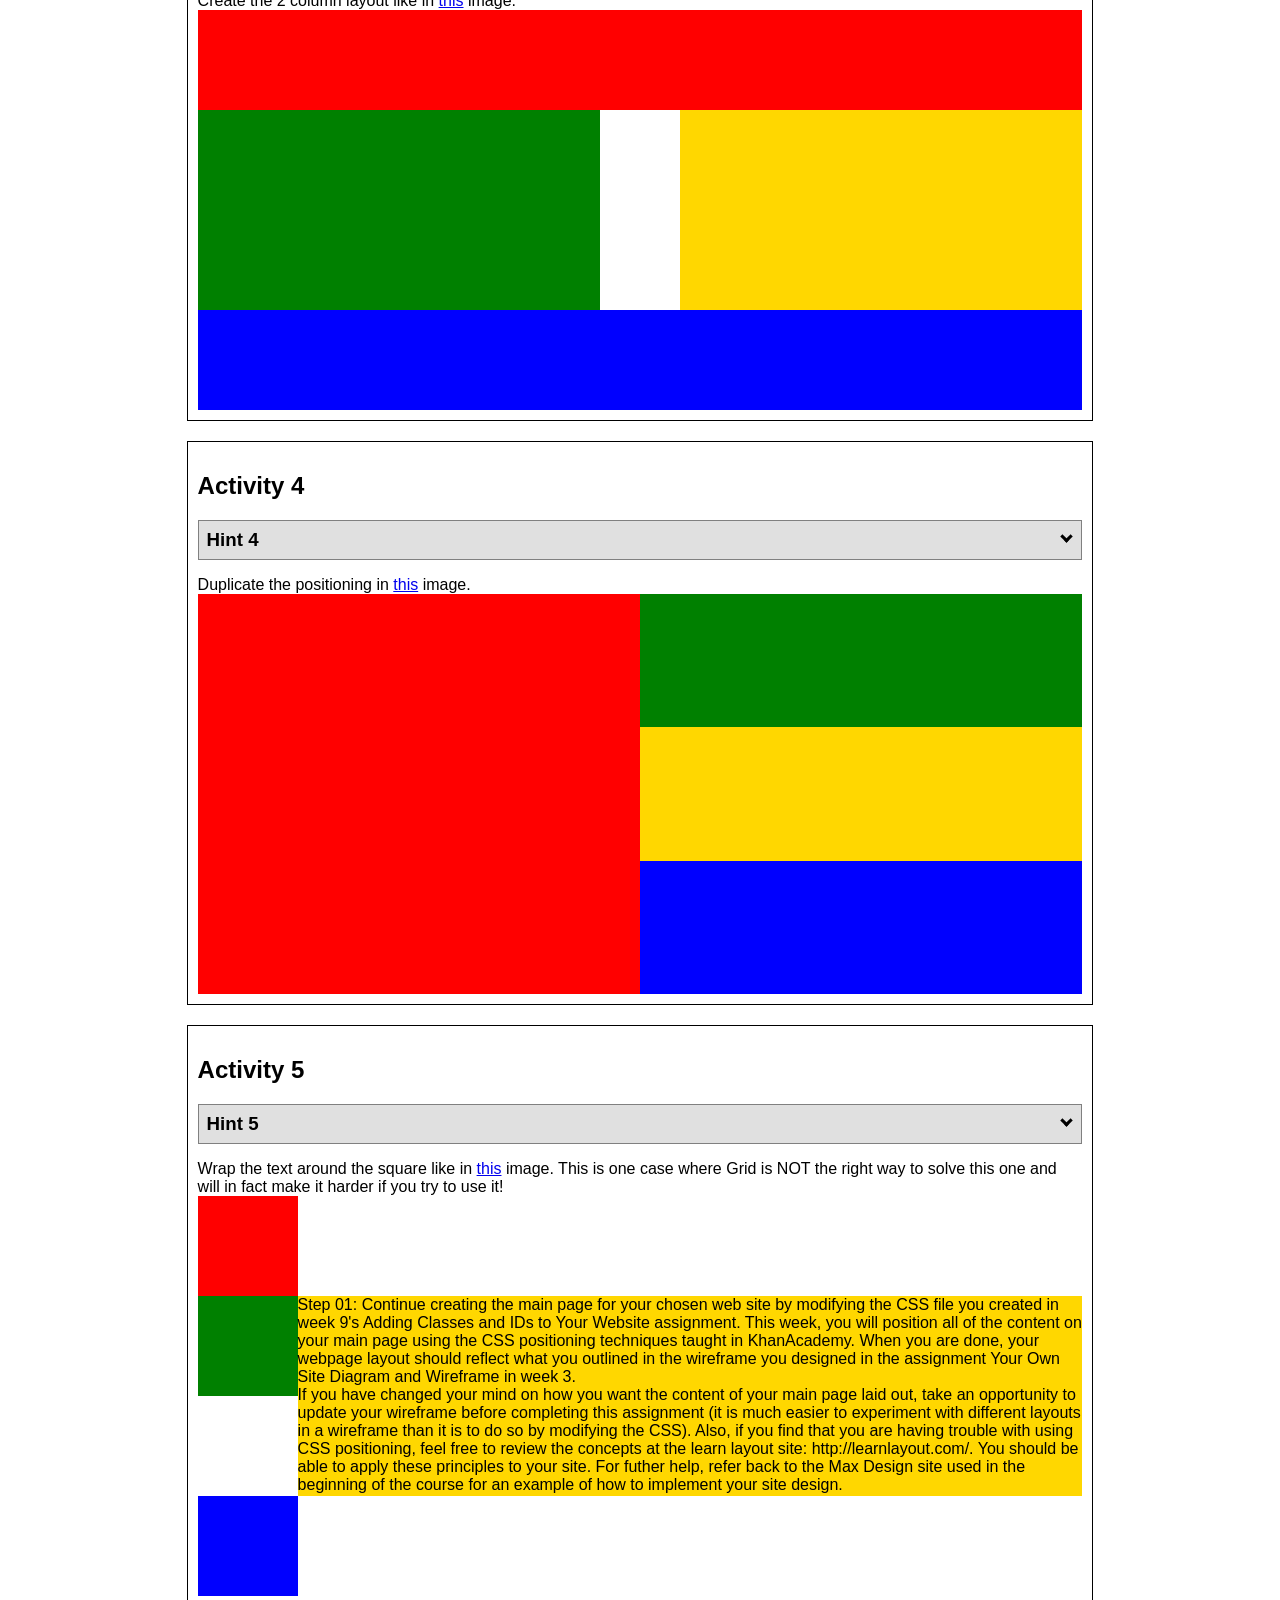
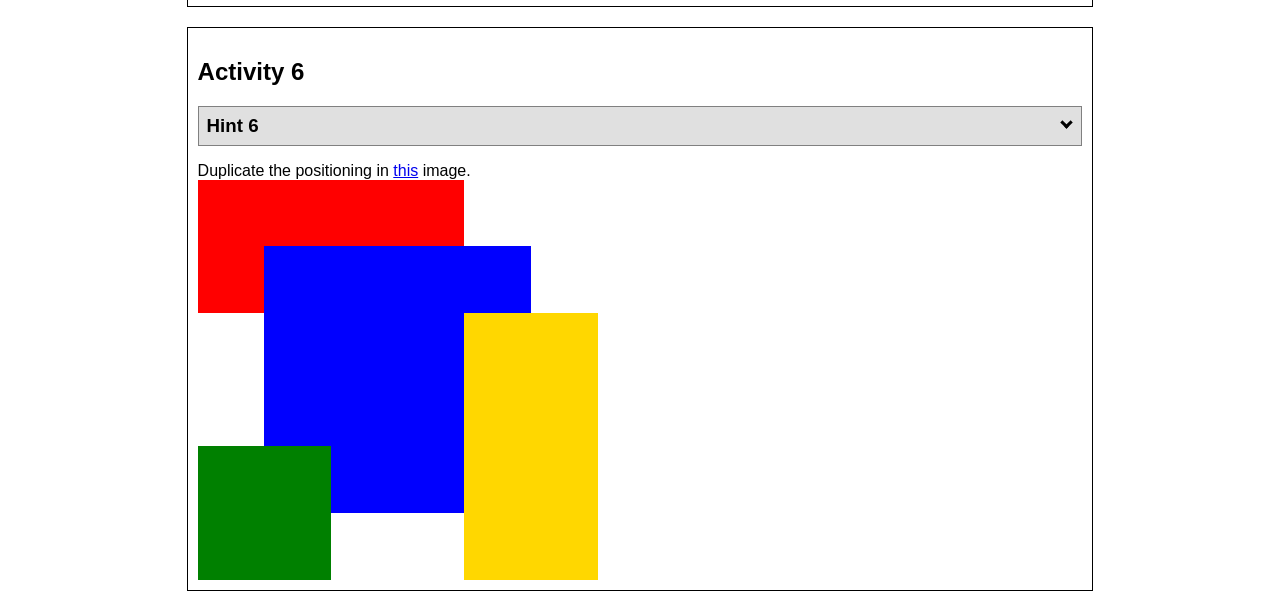
<file: ice/positioning/positioning.html>
<!DOCTYPE html>
<html lang="en">
  <head>
    <!-- HTML - Name: positioning.html -->
    <title>Positioning Activity</title>
    <link rel="stylesheet" type="text/css" href="positionstyles.css" />
  </head>
  <body>
    <div class="activity">
      <h2>WDD 130 positioning exercises</h2>
      For each activity match make the boxes match the image by modifying the stylesheet.</div>
    <div class="activity">
      <h2>Activity 1</h2>
      <section class="hint"><input type="checkbox" ><i></i> <h3>Hint 1</h3><div><p>Use the activity instructions for the first activity</a></p></div></section>
      <p>Follow the activity instructions to make the boxes match  <a href="images/example1.png" target="_blank">this</a> image.</p>
      <div class="content1" >
        <div class="red1" ></div>
        <div class="green1" ></div>
        <div class="green1" ></div>
        <div class="yellow1"></div>
        <div class="yellow1"></div>
        <div class="blue1"></div>
      </div>
    </div>
    <div class="activity">
      <h2>Activity 2</h2>
      <section class="hint"><input type="checkbox" > <h3>Hint 2</h3><i></i><div>
      <ul>
      <li>grid-template-columns: 50px 50px 50px 50px 50px </li></ul></div></section>
      <p>Overlap and stagger the squares like in <a href="images/example2.png" target="_blank">this</a> image.</p>
      <div class="content2" >
        <div class="red2" ></div>
        <div class="green2" ></div>
        <div class="yellow2"></div>
        <div class="blue2"></div>
      </div>
    </div>
    <div class="activity">
      <h2>Activity 3</h2>
      <section class="hint"><input type="checkbox" > <h3>Hint 3</h3><i></i><div><p>This one is going to be best solved with CSS Grid. Remember to make the boxes the right width first...then start moving them around. </p><h4>Properties used:</h4><ul><li>display:grid;</li><li>grid-template-columns:</li><li>grid-column-gap:</li>
        <li>grid-column:</li>  </ul></div></section>
      Create the 2 column layout like in <a href="images/example3.png" target="_blank">this</a>  image.
      <div class="content3" >
        <div class="red3" ></div>
        <div class="green3" ></div>
        <div class="yellow3"></div>
        <div class="blue3"></div>
      </div>
    </div>
    <div class="activity">
      <h2>Activity 4</h2>
      <section class="hint"><input type="checkbox" > <h3>Hint 4</h3><i></i><div><p>For the others we have been primarily concerned with width. For this one you will need to adjust height as well. </p><h4>Properties used:</h4><ul><li>display:grid;</li><li>grid-template-columns:</li><li>grid-row:</li></ul></div></section>
      Duplicate the positioning in <a href="images/example4.png" target="_blank">this</a> image. 
      <div class="content4" >
        <div class="red4" ></div>
        <div class="green4" ></div>
        <div class="yellow4"></div>
        <div class="blue4"></div>
      </div>
    </div>

    <div class="activity">
      <h2>Activity 5</h2>
      <section class="hint"><input type="checkbox" > <h3>Hint 5</h3><i></i><div><p>Grid is <strong>not</strong> the right way to do this.  In fact there is only one way to really do that...and that is with float. Remember that we float the thing we want the text to wrap around.  Also remember to start by making all the shapes the right size and shape.</p><h4>Properties used:</h4><ul><li>float: left;</li></ul></div></section>
      Wrap the text around the square like in <a href="images/example5.png" target="_blank">this</a> image. This is one case where Grid is NOT the right way to solve this one and will in fact make it harder if you try to use it!
      <div class="content5" >
        <div class="red5" ></div>
        <div class="green5" ></div>
        <div class="yellow5">Step 01: Continue creating the main page for your chosen web site by modifying the CSS file you created in week 9's Adding Classes and IDs to Your Website assignment. This week, you will position all of the content on your main page using the CSS positioning techniques taught in KhanAcademy. When you are done, your webpage layout should reflect what you outlined in the wireframe you designed in the assignment Your Own Site Diagram and Wireframe in week 3. <br />
          If you have changed your mind on how you want the content of your main page laid out, take an opportunity to update your wireframe before completing this assignment (it is much easier to experiment with different layouts in a wireframe than it is to do so by modifying the CSS). Also, if you find that you are having trouble with using CSS positioning, feel free to review the concepts at the learn layout site: http://learnlayout.com/. You should be able to apply these principles to your site. For futher help, refer back to the Max Design site used in the beginning of the course for an example of how to implement your site design.</div>
        <div class="blue5"></div>
      </div>
    </div>
    <div class="activity">
      <h2>Activity 6</h2>
      <section class="hint"><input type="checkbox" > <h3>Hint 6</h3><i></i><div><p>This one is all about visualizing the grid behind the layout. If you are having a hard time doing that first: all the sizes are even multiples of 100, and second here is another example with the lines drawn: <a href="images/example6-hint.png" target="_blank">example 6 with lines</a>. For this one you will find it easiest if you use px for the column width. You can also use <kbd>z-index</kbd> to control the element layering.    </p><h4>Properties used:</h4><ul><li>display:grid;</li><li>grid-template-columns:</li><li>grid-column:</li><li>grid-row:</li><li><a href="https://www.w3schools.com/cssref/pr_pos_z-index.asp" target="_blank">z-index:</a></li></ul></div></section>
      Duplicate the positioning in <a href="images/example6.png" target="_blank">this</a> image.
      <div class="content6" >
        <div class="red6" ></div>
        <div class="green6" ></div>
        <div class="yellow6"></div>
        <div class="blue6"></div>
      </div>
    </div>
  </body>
</html>
</file>
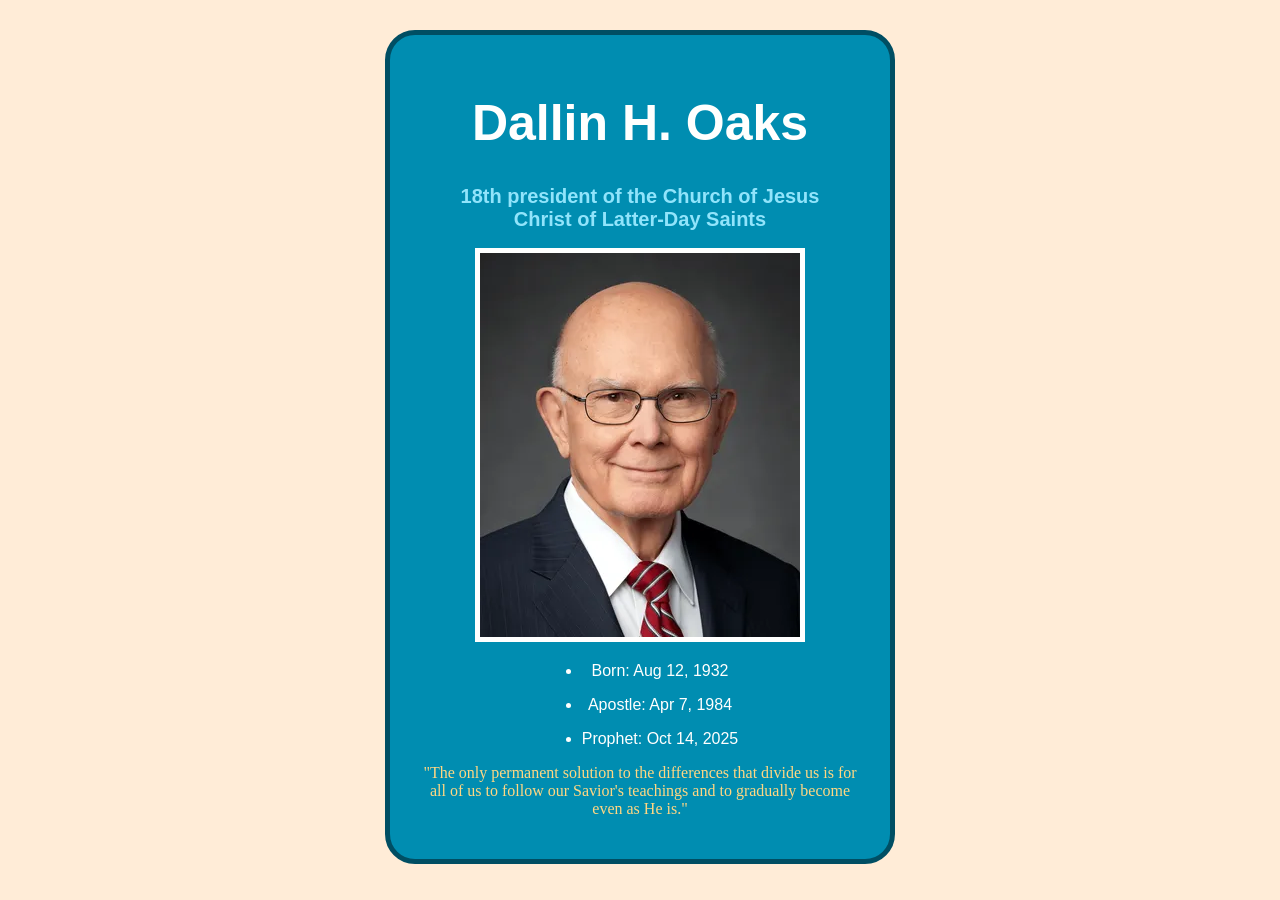
<file: ice/prophet_cards/oaks.html>
<!DOCTYPE html>
<html lang="en">

<head>
    <meta charset="UTF-8">
    <meta name="viewport" content="width=device-width, initial-scale=1.0">
    <title>Dallin H. Oaks</title>
    <style>
        body {
            background: #FFECD7;
            font-family: Helvetica, Arial, sans-serif;
        }

        .card {
            margin: 30px auto;
            text-align: center;
            background-color: #008DB1;
            border: 5px solid #004e63;
            border-radius: 30px;
            width: 450px;
            padding: 25px;
        }

        h1 {
            color: #FFFFFE;
            font-size: 50px;
        }

        h2 {
            color: #91e4fb;
            font-size: 20px;
            margin-left: 7%;
            margin-right: 7%;
        }

        img {
            border: 5px solid #FFFFFE;
        }

        .list {
            color: #FFFFFE;
            margin: auto;
            width: fit-content;
        }

        .quote {
            color: #ffd783;
            font-family: Brush Script MT, Nanum Brush Script;
        }

    </style>
</head>

<body>
    <div class="card">
        <h1>Dallin H. Oaks</h1>
        <h2>18th president of the Church of Jesus Christ of Latter-Day Saints</h2>
        <img id="portrait" src="images/oaks.webp" alt="Portrait of Dallin H. Oaks">
        <ul class="list">
            <li>
                <p>Born: Aug 12, 1932</p>
            </li>
            <li>
                <p>Apostle: Apr 7, 1984</p>
            </li>
            <li>
                <p>Prophet: Oct 14, 2025</p>
            </li>
        </ul>
        <p class="quote">
            "The only permanent solution to the differences that divide us is for all of us to follow our Savior's
            teachings and to gradually become even as He is."
        </p>
    </div>
</body>

</html>
</file>
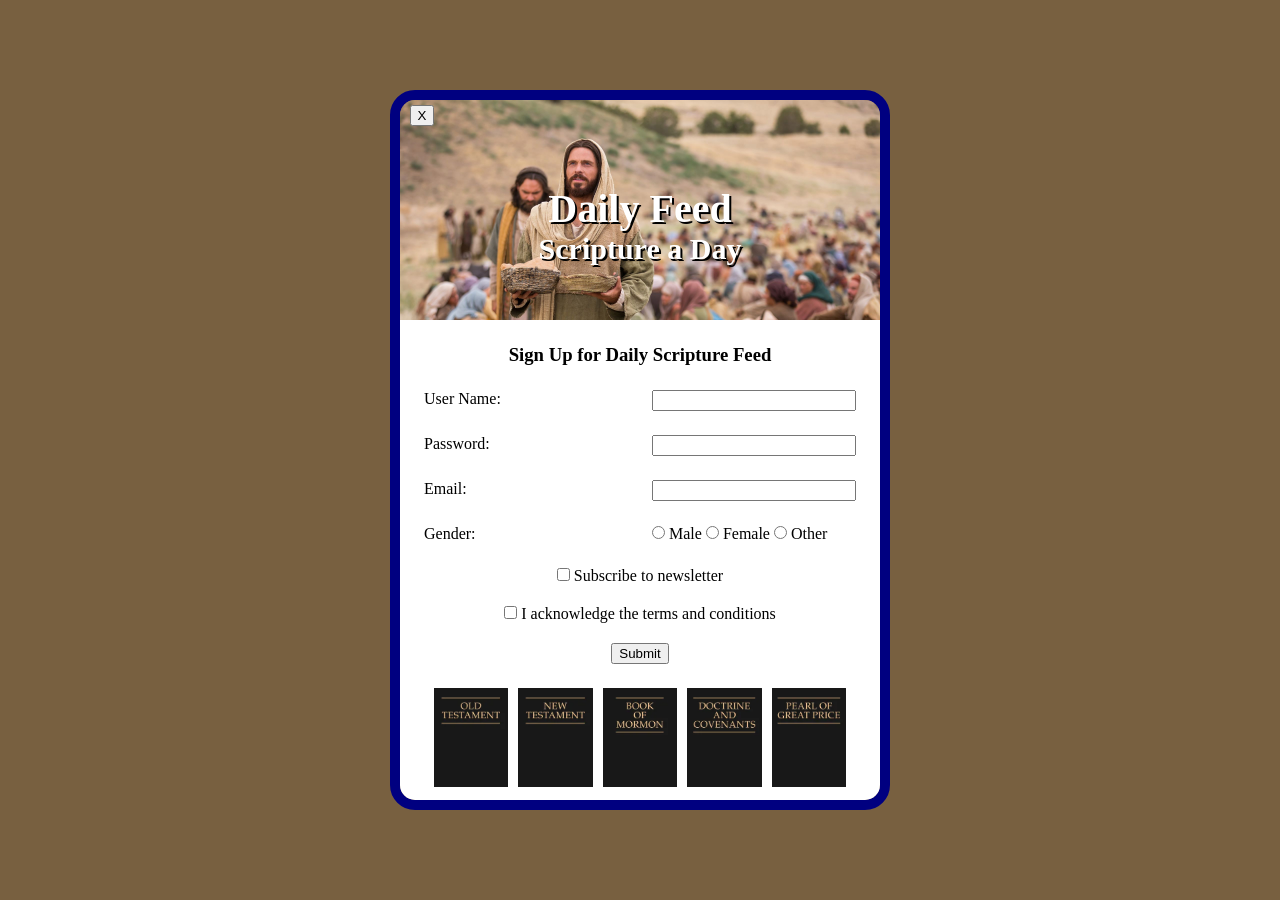
<file: ice/signup/signup.html>
<!DOCTYPE html>
<html lang="en">

<head>
    <meta charset="UTF-8">
    <meta name="viewport" content="width=device-width, initial-scale=1.0">
    <title>Daily Feed Sign Up</title>

    <style>
        * {
            margin: 0;
            box-sizing: border-box;
        }

        body {
            background: rgb(120, 96, 64);
            display: flex;
            justify-content: center;
            align-items: center;
            min-height: 100vh;
        }

        #formContainer {
            width: 500px;
            height: 80vh;
            border: 10px solid navy;
            border-radius: 25px;
            display: flex;
            flex-direction: column;
            overflow: hidden;
        }

        .hero {
            position: relative;
            height: 250px;
        }

        .hero img {
            height: 100%;
            width: 100%;
            object-fit: cover;
            object-position: top;
        }

        .hero-text {
            position: absolute;
            top: 50%;
            left: 50%;
            transform: translate(-50%, -50%);
            text-align: center;
            color: white;
            text-shadow: 2px 2px 0px black;
        }

        #closeBtn {
            position: absolute;
            top: 2%;
            left: 2%;
        }

        #header1 {
            font-size: 40px;
        }

        #header2 {
            font-size: 30px;
        }

        main {
            background-color: white;
            margin-top: -30px;
            position: relative;
            z-index: 2;
            display: flex;
            flex-direction: column;
            flex: 1;
            padding: 1.5rem;
            gap: 1.5rem;
        }

        main h3 {
            text-align: center;
        }

        #myForm {
            display: flex;
            flex-direction: column;
            flex: 1;
            gap: 1.5rem;
        }

        .fields {
            display: grid;
            grid-template-columns: 1fr 1fr;
            gap: 1.5rem;
        }

        .selections {
            text-align: center;
            display: flex;
            flex-direction: column;
            gap: 20px;
        }

        .scriptures {
            display: flex;
            gap: 10px;
            margin-left: 10px;
            margin-right: 10px;
            margin-top: auto;
        }

        .scriptures img {
            object-fit: cover;
            object-position: top;
            flex: 1;
            width: 0;
        }
    </style>
</head>

<body>
    <div id="formContainer">
        <div class="hero">
            <img src="images/jesus_feeds_5000.jpeg">
            <button type="button" id="closeBtn">X</button>
            <div class="hero-text">
                <h2 id="header1">Daily Feed</h2>
                <h2 id="header2">Scripture a Day</h2>
            </div>
        </div>
        <main>
            <h3>Sign Up for Daily Scripture Feed</h3>
            <form id="myForm">
                <div class="fields">
                    <label for="username">User Name:</label>
                    <input type="text" id="username" name="username" required>

                    <label for="password">Password:</label>
                    <input type="password" id="password" name="password" required>

                    <label for="email">Email:</label>
                    <input type="email" id="email" name="email" required>

                    <label>Gender:</label>
                    <div>
                        <input type="radio" id="male" name="gender" value="male" required>
                        <label for="male">Male</label>
                        <input type="radio" id="female" name="gender" value="female" required>
                        <label for="female">Female</label>
                        <input type="radio" id="other" name="gender" value="other" required>
                        <label for="other">Other</label>
                    </div>
                </div>

                <div class="selections">
                    <section>
                        <input type="checkbox" id="newsletter" name="newsletter">
                        <label for="newsletter">Subscribe to newsletter</label>
                    </section>

                    <section>
                        <input type="checkbox" id="conditions" name="conditions" required>
                        <label for="conditions">I acknowledge the terms and conditions</label>
                    </section>

                    <section>
                        <button type="submit">Submit</button>
                    </section>
                </div>
            </form>
            <div class="scriptures">
                <img src="images/old_testament.webp">
                <img src="images/new_testament.webp">
                <img src="images/book_of_mormon.webp">
                <img src="images/doctrine_and_covenants.webp">
                <img src="images/pearl_of_great_price.webp">
            </div>
        </main>
    </div>

    <div id="output"></div>

    <script>
        // Here is some Javascript to start looking forward to wdd131
        document.getElementById("closeBtn").addEventListener("click", function () {
            document.getElementById("formContainer").style.display = "none";
        });
        const form = document.getElementById('myForm');
        const output = document.getElementById('output');

        form.addEventListener('submit', function (event) {
            event.preventDefault(); // Stop form from actually submitting

            const formData = new FormData(form);
            const entries = [];

            for (const [key, value] of formData.entries()) {
                if (key == "password") {
                    entries.push(`<strong>${key}</strong>: ${value} (you should probably encrypt the password)`);
                } else {
                    entries.push(`<strong>${key}</strong>: ${value}`);
                }
            }

            output.innerHTML = `
            <br>  
            <h3>Here is the data that would be sent to the server:</h3>
            <ul>
                ${entries.map(item => `<li>${item}</li>`).join('')}
            </ul>
            `;
        });
    </script>

</body>

</html>
</file>
<file: wwr/styles/style.css>
#content {
    max-width: 1600px;
    margin: 0 auto;
}

.logo {
    width: 80px;
}

#logo_link {
    padding-top: 5px;
    justify-self: center;
    align-self: center;
}

.icon {
    width: 80px;
    padding-top: 10px;
}

#hero-img {
    width: 100%;
}

h2 {
    margin: 0;
}

h4 {
    color: #1B2C60;
}

nav {
    display: flex;
    justify-content: space-around;
}

nav a {
    text-align: center;
    color: white;
    text-decoration: none;
    padding: 35px;
}

nav a:hover {
    background-color: #fce172;
    color: white;
}

.book, .join {
    background-color: #fce172;
    color: #181818;
    text-decoration: none;
    font-size: 18px;
    padding: 15px 30px;
    margin-top: 50px;
    border-radius: 5px;
}

.book:hover, .join:hover{
    background-color: #c4c8d4;
    color: #fce172;
}

.home-grid {
    display: grid;
    grid-template-columns: repeat(10, 1fr);
}

.card-img, .mountains {
    width: 100%;
}

.mountains {
    grid-column-start: 2;
    grid-column-end: 7;
    grid-row-start: 5;
    grid-row-end: 8;
    box-shadow: 5px 5px 10px #181818;
}

body {
    background-color: #c4c8d4;
    font-family: Georgia, 'Times New Roman', Times, serif;
    font-size: 22px;
    margin: 0;
    padding: 0;

}

header {
    display: grid;
    grid-template-columns: 150px auto;
    background-color: #1B2C60;
    font-family: Georgia, 'Times New Roman', Times, serif;
}

#hero {
    display: grid;
    grid-template-columns: 1fr 3fr 1fr;
    margin-top: -100px;
}

#hero-box {
    grid-column: 1/4;
    grid-row: 1/3;
    z-index: -1;
}

#hero-msg h2 {
    font-size: 1em;
    color: white;
    padding-bottom: 2em;
}

#hero-msg {
    text-align: center;
    grid-column: 2/3;
    grid-row: 1/2;
    margin-top: 100px;
}

.button-box {
    text-align: center;
}

main section {
    text-align: center;
}

.rivers-card, .camping-card, .rapids-card {
    margin: 200px 0;
}

.rivers-card {
    grid-column-start: 2;
    grid-column-end: 4;
    grid-row-start: 2;
    grid-row-end: 3;
}

.camping-card {
    grid-column-start: 5;
    grid-column-end: 7;
    grid-row-start: 2;
    grid-row-end: 3;
}

.rapids-card {
    grid-column-start: 8;
    grid-column-end: 10;
    grid-row-start: 2;
    grid-row-end: 3;
}

#background {
    height: 725px;
    background-color: #1B2C60;
    grid-column-start: 1;
    grid-column-end: 11;
    grid-row-start: 4;
    grid-row-end: 9;
}

.msg { 
    background-color: #c4c8d4;
    line-height: 1.5em;
    padding: 35px;
    grid-column-start: 6;
    grid-column-end: 10;
    grid-row-start: 6;
    grid-row-end: 7;
    box-shadow: 5px 5px 10px #1B2C60;
}

.msg h2 {
    color: black;
}

.msg p {
    color: #1B2C60;
    font-size: 0.8em;
    padding-bottom: 15px;
}

footer {
    background-color: #181818;
    color: white;
    padding: 25px 50px;
    margin-top: 200px;
    display: flex;
    justify-content: space-around;
    align-items: center;
}

footer a {
    color: white;
    text-decoration: none;
}

footer p {
    font-size: 1.2em;
}

footer p:hover {
    text-decoration: underline;
}

footer a:hover {
    color: #fce172;
}

footer .social img {
    padding-top: 15px;
}

.home-title {
    color: white;
    font-size: 2em;
    margin-top: 10px;
}

.card-img {
    border: solid black 10px;
    transition: transform .5s;
    box-shadow: 5px 5px 10px #1B2C60;
}

.card-img:hover {
    opacity: .6;
    transform: scale(1.1);
}

main section img {
    box-sizing: border-box;
}

@media screen and (max-width: 900px) {
    #hero, .home-grid {
        display: block;
        height: auto;
    }
    nav, footer {
        flex-direction: column;
    }
    nav a {
        display: block;
        padding: 15px;
    }
    #hero {
        margin-top: 0;
    }
    #hero-msg {
        margin-top: 0;
    }
    #hero-msg h4 {
        display: none;
    }
    #hero-msg h1 {
        color: #6f7364;
    }
    .home-title {
        font-size: 25px;
    }
    .rivers-card, .camping-card, .rapids-card { 
        margin: 50px auto;
        width: 60%;
    }
    #background {
        display: none;
    }
    .mountains, .msg {
        width: 80%;
        display: block;
        margin: 0 auto;
    }
    footer {
        margin-top: 25px;
    }
}
</file>
<file: ice/fathersday/styles/styles.css>
ul {
    display: flex;
    list-style-type: none;
    gap: 80px;
    justify-content: center;
}

body {
    font-family: Arial, Helvetica, sans-serif;
    background-image: linear-gradient(to bottom, #636261, #e57c0a);
}

main {
    position: relative;
}

main img {
    display: block;
    margin-left: auto;
    margin-right: auto;
}

h1 {
    text-align: center;
    position: absolute;
    top: 100px;
    left: 70px;
    backdrop-filter: blur(2px);
    background: rgba(0,0,0,0.2);
    border-radius: 20px;
    padding: 10px;
}

section {
    position: absolute;
    backdrop-filter: blur(2px);
    border-radius: 20px;
    padding: 10px;
    background: rgba(0,0,0,0.2);
}

section:nth-of-type(1) {
    top: 300px;
    left: 1000px;
}

section:nth-of-type(2) {
    top: 700px;
    left: 70px;
    right: 1200px;
}

section:nth-of-type(3) {
    top: 1200px;
    left: 1200px
}
</file>
<file: styles/style.css>
header {
    height: 100px;
    display: grid;
    grid-template-columns: auto 1fr auto;
    align-items: center;
    background-color: #1b1b1d;
    position: relative;
}

header::after {
    content: "";
    position: absolute;
    left: 0;
    bottom: -148px;

    width: 300px;
    height: 150px;
    background: #1b1b1d;
    z-index: 999;
    clip-path: polygon(0% 1%, 88% 0%, 60% 2%, 46% 5%, 39% 12%, 0% 63%);
}

nav {
    display: flex;
    font-family: "Archivo Black", Arial;
    justify-content: center;
    color: #cecece;
    gap: 100px;
}

nav a {
    text-decoration: none;
    color: inherit;
}

.logo {
    max-height: 80px;
    padding: 20px;
}

#hero {
    height: 100vh;
    width: 100%;
    position: relative;
}

.hero-img {
    width: 100%;
    height: 100%;

    object-fit: cover;
}

.slideshow {
    height: 100%;
    width: 100%;
}

.slides {
    height: 100%;
    width: 100%;
    position: relative;
}

.slides a {
    text-decoration: none;
    color: inherit;
}

.slides img {
    width: 100%;
    height: 100%;
    object-fit: cover;
}

.slide-text {
    position: absolute;
    z-index: 2;
    font-size: 3rem;
    font-weight: bold;
    backdrop-filter: blur(3px);
    background: rgba(0,0,0,0.2);
    border-radius: 20px;
    padding: 10px;
    color: #cecece;
}

.slide-one {
    top: 65%;
    left: 65%;
}

.slide-two {
    top: 5%;
    left: 50%;
    transform: translateX(-50%);
}

.slide-three {
    top: 65%;
    left: 50%;
    transform: translateX(-50%);
}

body {
    font-family: "Red Hat Display", Arial;
    margin: 0;
}

footer {
    display: grid;
    grid-template-columns: 1fr auto;
    grid-template-rows: auto auto;
    color: #cecece;
    background-color: #1b1b1d;
}

footer a {
    text-decoration: none;
    color: inherit;
}

.school-links {
    display: flex;
    flex-direction: column;
    align-items: flex-start;
    padding: 10px;
}

.social-links {
    padding: 10px;
    display: flex;
    gap: 20px;
}

#instagram, #facebook, #x {
    object-fit: cover;
    object-position: center;
}

#instagram, #facebook {
    width: 50px;
    height: 50px;
}

#x {
    width: 41px;
    height: 41px;
    transform: translateY(5px);
}

.copyright {
    padding: 10px;
}

#ice-hero, #about-hero {
    height: 100vh;
    width: 100%;
    position: relative;
}

#ice-hero img, #about-hero img {
    width: 100%;
    height: 100%;
    object-fit: cover;
}

#ice-list {
    margin-left: 20px;
}

#ice-list a, .client-report a {
    color: #eb0b40;
}

#ice-list a:visited, .client-report a:visited {
    color: #3f444a;
}

#ice-list a:hover, .client-report a:hover {
    color: #b40029;
}

#about-me {
    margin-left: 30px;
}

.client-report {
    margin: 30px;
    margin-top: 100px;
}

.client-report h2 {
    color: #eb0b40;
}

.arrow {
    position: absolute;
    z-index: 2;
    top: 80%;
    left: 50%;
    transform: translateX(-50%);
    color: white;
    font-size: 3rem;
    animation: fadeArrow 2s ease-in-out infinite;
}

@keyframes fadeArrow {
    0% {
        opacity: 0;
    }

    50% {
        opacity: 1;
    }

    100% {
        opacity: 0;
    }
}
</file>
<file: ice/favorite_devo/styles/styles.css>
body {
  margin: 0;
  height: 100%;
  font-family: Arial, sans-serif;
  background: linear-gradient(to bottom, #d3d3d3, #001f3f);
  background-repeat: no-repeat; /* Just in case */
  background-attachment: fixed;
}

.container {
  text-align: center;
}

.header {
  padding: 20px 0;
}

.header-image {
  background-image: url('../images/icenter.png'); /* Replace with your image */
  background-repeat: no-repeat;
  background-position: center;
  height: 150px;
  display: flex;
  flex-direction: column;
  justify-content: center;
  color: white;

}

.header-image h1 {
  margin: 0;
  line-height: 0.9;
    font-size: 3.5em;
  font-weight: bold;
  text-shadow: 2px 2px 4px rgba(0, 0, 0, 0.7);
  background: #00000055;
}

.content-box {
  background-color: white;
  margin: 30px auto;
  width: 90%;
  max-width: 900px;
  padding: 40px;
  box-shadow: 5px 5px 0px black;
  min-height: 400px;
}

table, th, td {
  border: 1px solid black;
  border-collapse: collapse;
}

th, td {
  padding: 10px;
}

th {
  font-size: 20px;
  color: #001f3f;
}

.content-box {
  display: grid;
  place-content: center;
}

.input-row td, .submit-row td {
  border: none;
  border-bottom-style: hidden;
  border-left-style: hidden;
  border-right-style: hidden;
}

input:hover, input:focus {
  border-color: #001f3f;
  outline: none;
}
</file>
<file: ice/positioning/positionstyles.css>
/* CSS - Name: "positionstyles.css" */
/* Activity 1 styles */
.content1 {
  display: grid;
  grid-template-columns: 1fr 1fr;
  justify-items: center;
  gap: 20px;
}
.red1 { 
  width: 100%; 
  height: 100px; 
  background-color: red;
  grid-column: 1/3;

} 
.green1 {
  width: 200px; 
  height: 200px; 
  background-color: green;

} 
.yellow1 {
  width: 200px; 
  height: 200px; 
  background-color: gold; 
} 
.blue1 {
  width: 100%; 
  height: 100px; 
  background-color: blue; 
  grid-column: 1/3;
} 
/* Activity 2 styles */ 
.content2 {
  display: grid;
  grid-template-columns: repeat(4, 50px);
}
.red2 {
  width: 100px; 
  height: 100px; 
  background-color: red; 
} 
.green2 { 
  width: 100px; 
  height: 100px; 
  background-color: green;
  margin-top: 50px;
} 
.yellow2 {
  width: 100px; 
  height: 100px; 
  background-color: gold;
  margin-top: 100px;
} 
.blue2 {
  width: 100px; 
  height: 100px; 
  background-color: blue; 
  margin-top: 150px;
} 
/* Activity 3 styles */ 
.content3 {
  display: grid;
  grid-template-columns: 1fr 1fr;
  grid-column-gap: 80px;
}
.red3 {
  width: 100%; 
  height: 100px; 
  background-color: red; 
  grid-column: 1/3;
} 
.green3 {
  width: 100%;
  height: 200px; 
  background-color: green;
} 
.yellow3 {
  width: 100%; 
  height: 200px; 
  background-color: gold; 
} 
.blue3 {
  width: 100%;
  height: 100px; 
  background-color: blue; 
  grid-column: 1/3;
} 
/* Activity 4 styles */ 
.content4 {
  display: grid;
  height: 400px;
  grid-template-columns: 1fr 1fr;
  grid-template-rows: repeat(3, 1fr);
}
.red4 {
  width: 100%; 
  height: 100%; 
  background-color: red;
  grid-column: 1/2;
  grid-row: 1/4;
} 
.green4 {
  width: 100%; 
  height: 100%; 
  background-color: green; 
} 
.yellow4 {
  width: 100%; 
  height: 100%; 
  background-color: gold; 
} 
.blue4 {
  width: 100%; 
  height: 100%; 
  background-color: blue; 
} 
/* Activity 5 styles */ 
.content5 {
  display: grid;
  height: 400px;
  grid-template-rows: 1fr 3fr 1fr;
}
.red5 { 
  width: 100%; 
  height: 100px; 
  background-color: red; 
  grid-row: 1/2;
} 
.green5 { 
  width: 100px; 
  height: 100px; 
  background-color: green; 
  grid-row: 2/3;
} 
.yellow5 {
  width: 100%; 
  height: 100%; 
  background-color: gold; 
  grid-row: 2/3;
} 
.blue5 {
  width: 100%; 
  height: 100px; 
  background-color: blue; 
  grid-row: 3/4;
} 
/* Activity 6 styles */ 
.content6 {
  height: 400px;
  width: 400px;
  display: grid;
  grid-template-columns: repeat(6, 1fr);
  grid-template-rows: repeat(6, 1fr);
}
.red6 {
  width: 100%; 
  height: 100%; 
  background-color: red;
  grid-column: 1/5;
  grid-row: 1/3;
} 
.green6 {
  width: 100%; 
  height: 100%; 
  background-color: green;
  grid-column: 1/3;
  grid-row: 5/7;
  z-index: 2;
} 
.yellow6 {
  width: 100%; 
  height: 100%; 
  background-color: gold;
  grid-column: 5/7;
  grid-row: 3/7;
  z-index: 2;
} 
.blue6 {
  width: 100%; 
  height: 100%; 
  background-color: blue; 
  grid-column: 2/6;
  grid-row: 2/6;
} 


/* Do not make any changes below here */
.activity {
  width: 70%; 
  margin: 20px auto; 
  font-family: Arial, sans-serif; 
  border: 1px solid black; 
  padding: 10px; 
  clear:both; 
  overflow: auto;
} 

.hint {
  border: 1px solid grey;
  background: #e0e0e0;
  padding: .5em;
  position: relative;
  margin: 1em 0;
}
.hint h3 {
  margin: 0;
}
.hint:hover {
  background: #d0d0d0;
}
.hint > div {
  display: none;
}

.hint input[type=checkbox] {
  position: absolute;
  width: 100%;
  height: 100%;
  opacity: 0;
  z-index: 1;
  cursor: pointer;
}

.hint input[type=checkbox]:checked ~ div {
  display: block;
}

.hint i {
  position: absolute;
  transform: translate(-6px, 0);
  margin-top: 16px;
  right: 10px;
  top: -3px;
}
.hint i:before, .hint i:after {
  content: "";
  position: absolute;
  background-color: black;
  width: 3px;
  height: 9px;
}
.hint i:before {
  transform: translate(2px, 0) rotate(45deg);
}
.hint i:after {
  transform: translate(-2px, 0) rotate(-45deg);
}

.hint input[type=checkbox]:checked ~ i:before {
  transform: translate(-2px, 0) rotate(45deg);
}
.hint input[type=checkbox]:checked ~ i:after {
  transform: translate(2px, 0) rotate(-45deg);
}
.hint a {
  position: relative;
  z-index: 1;
}
</file>
